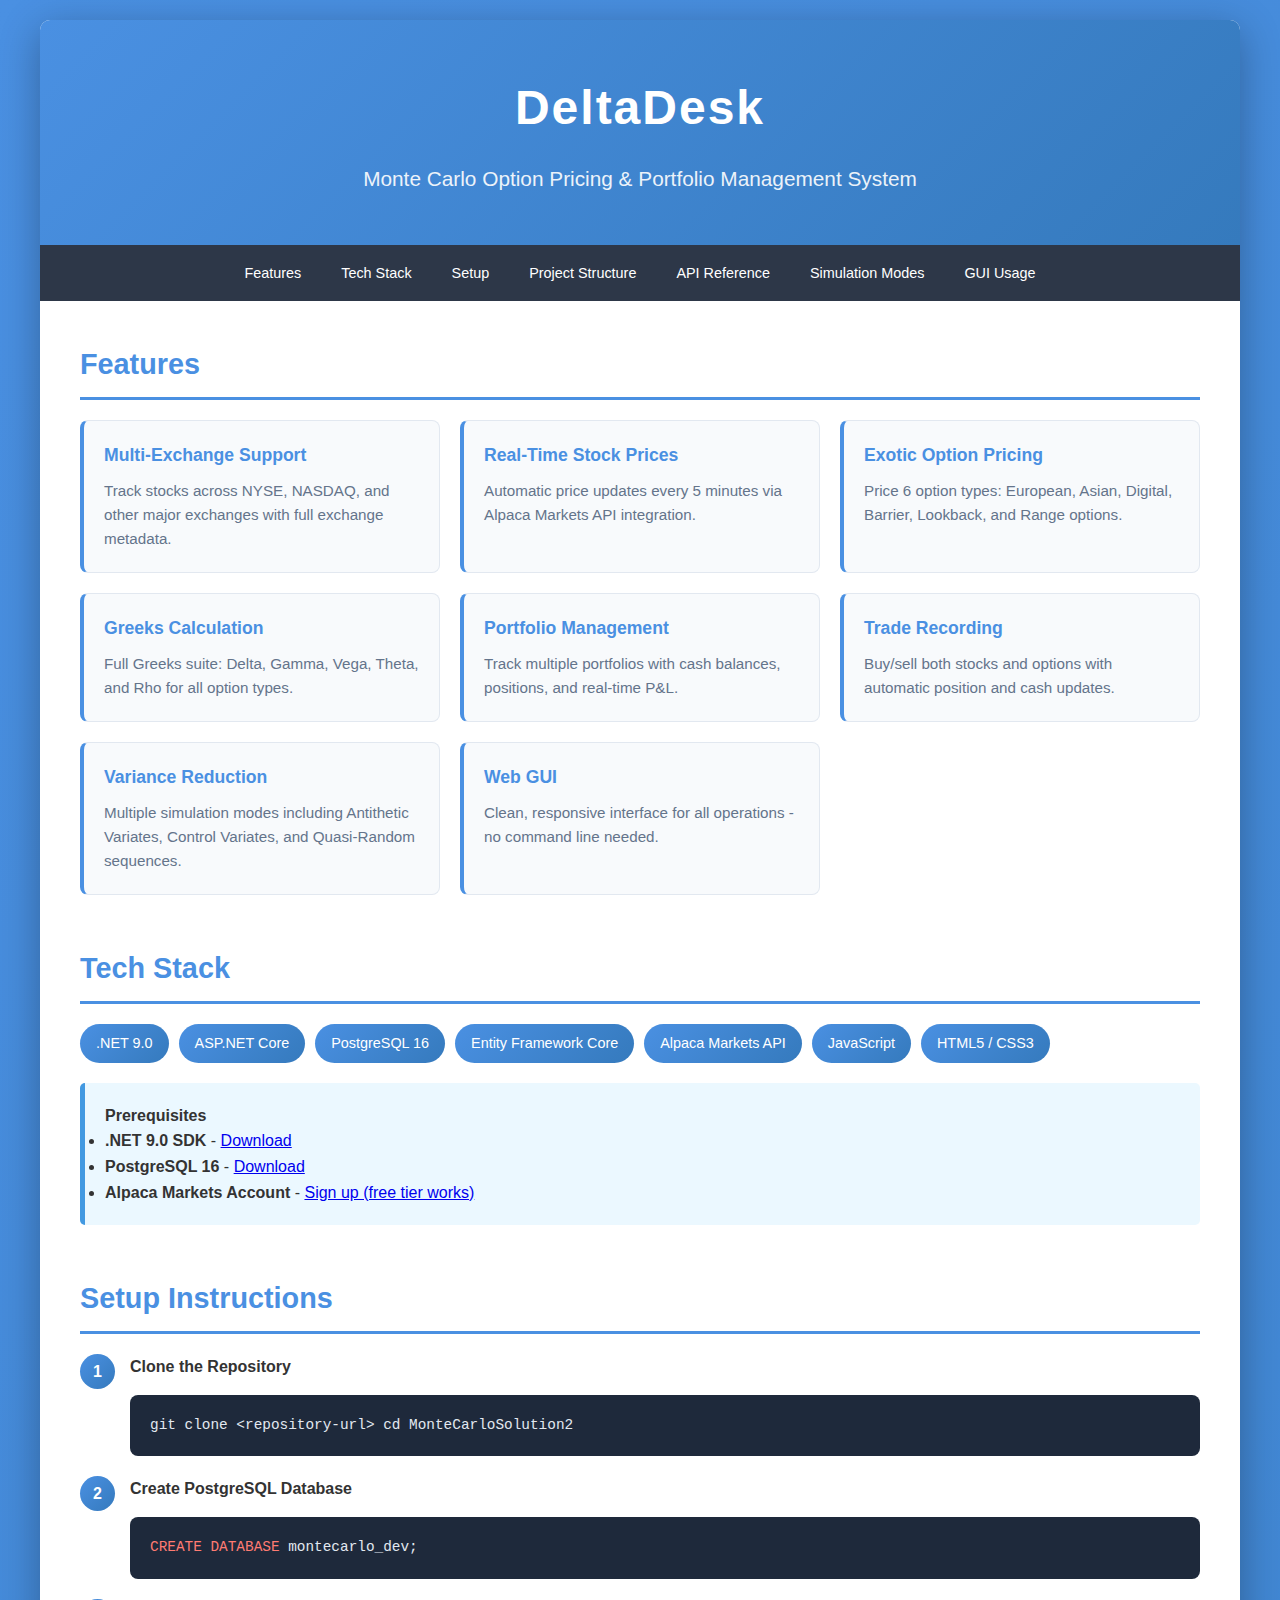
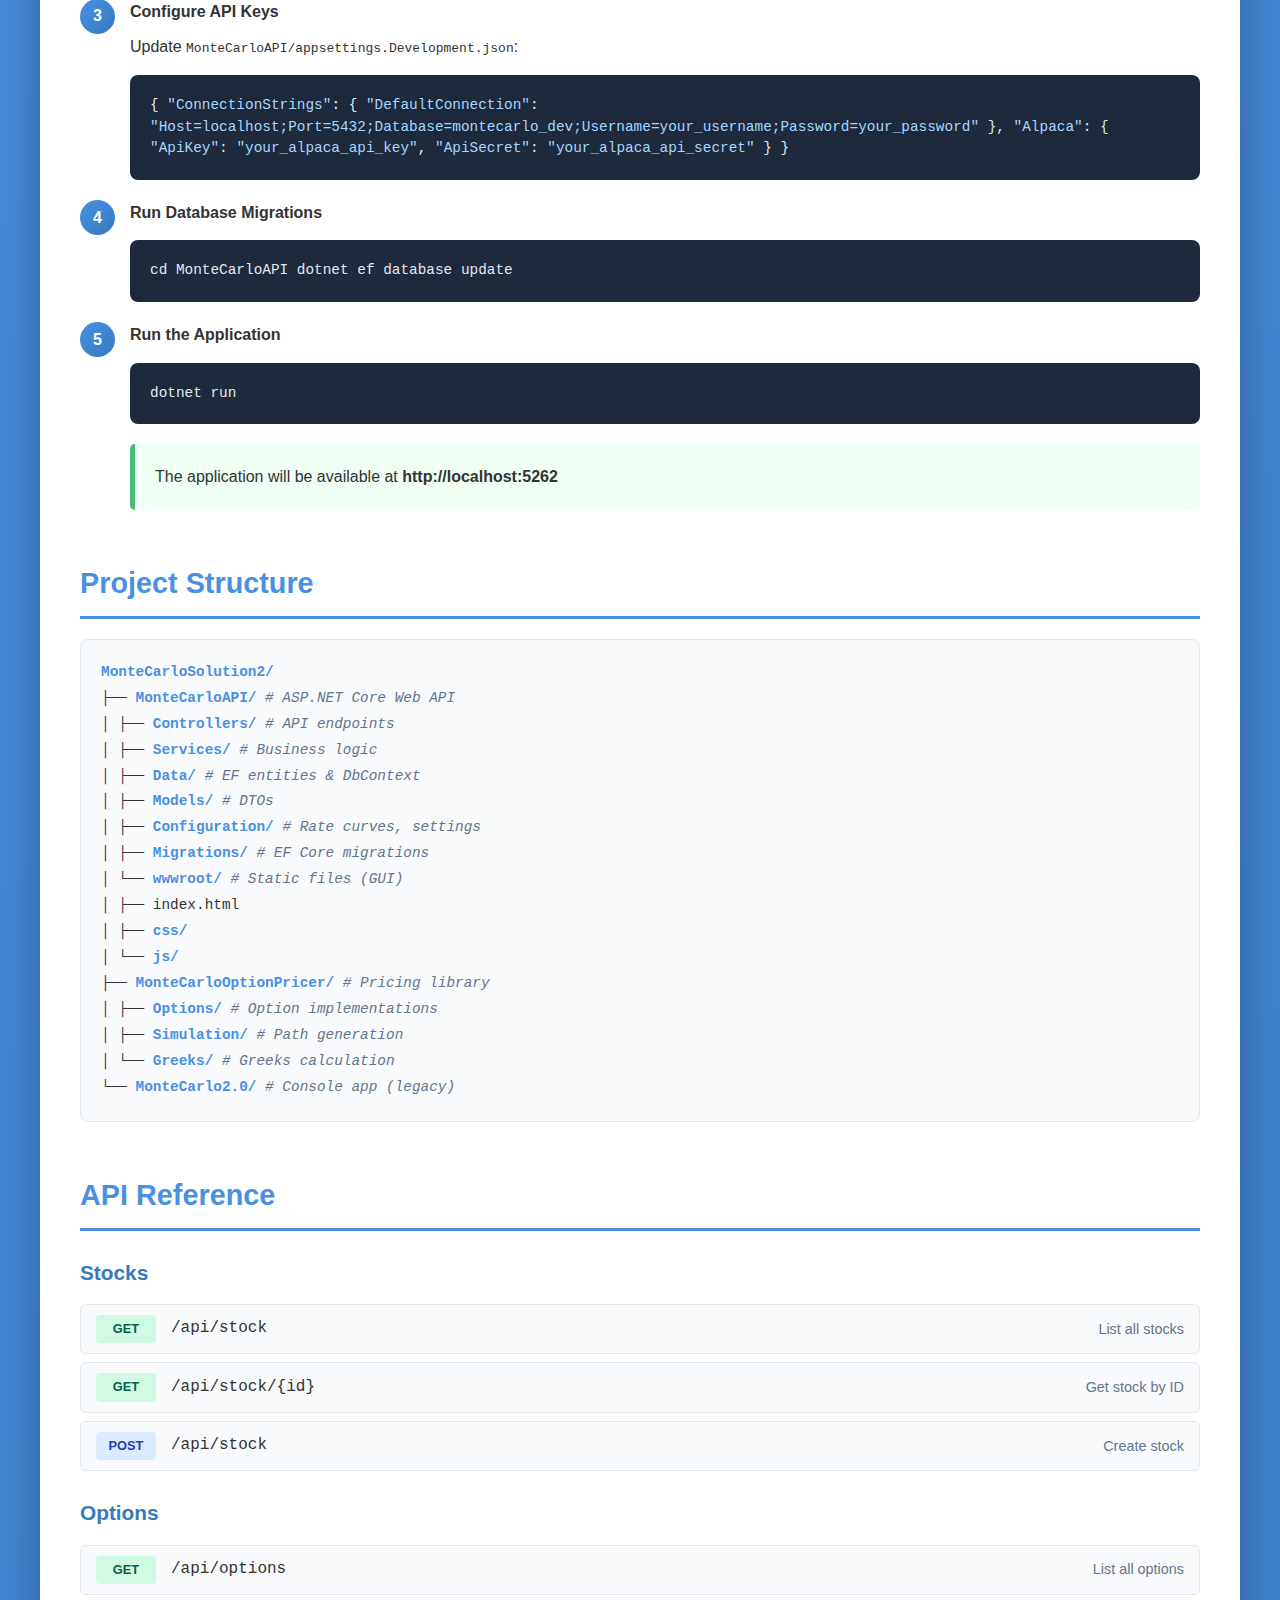
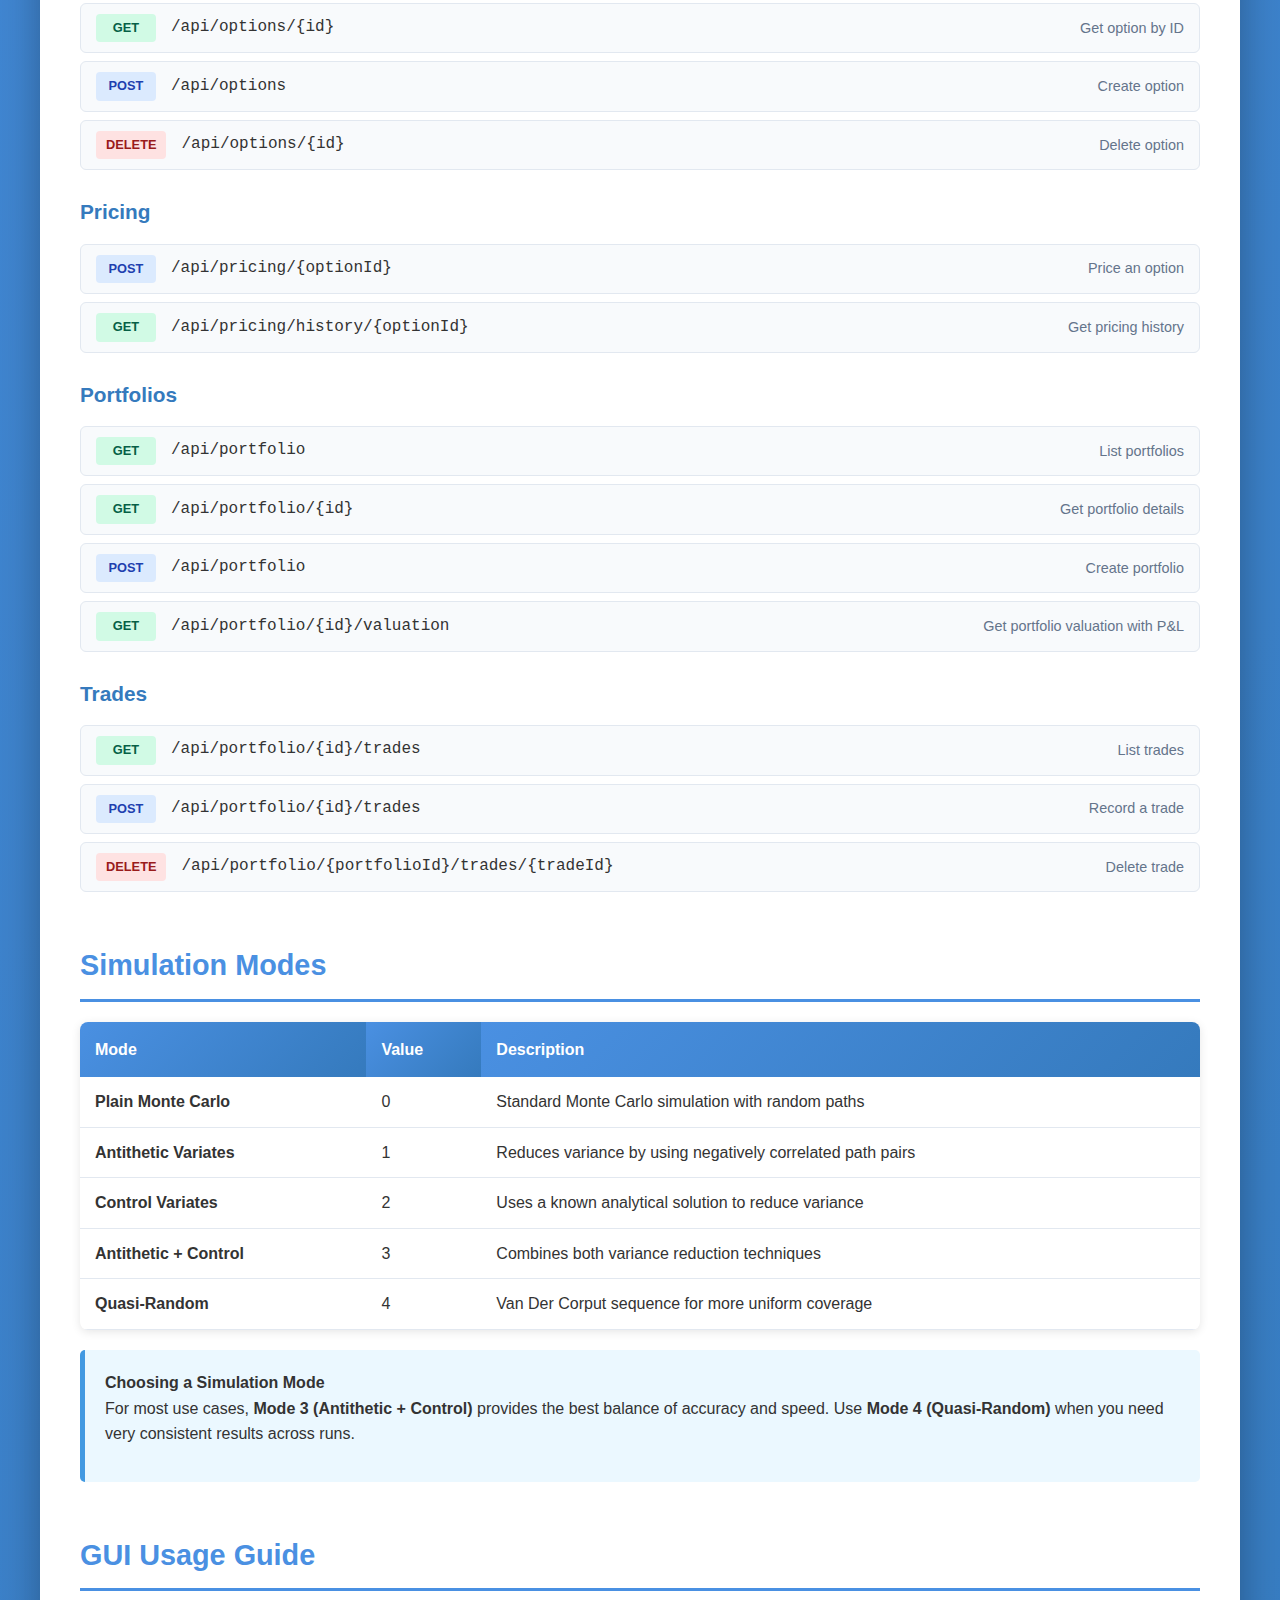
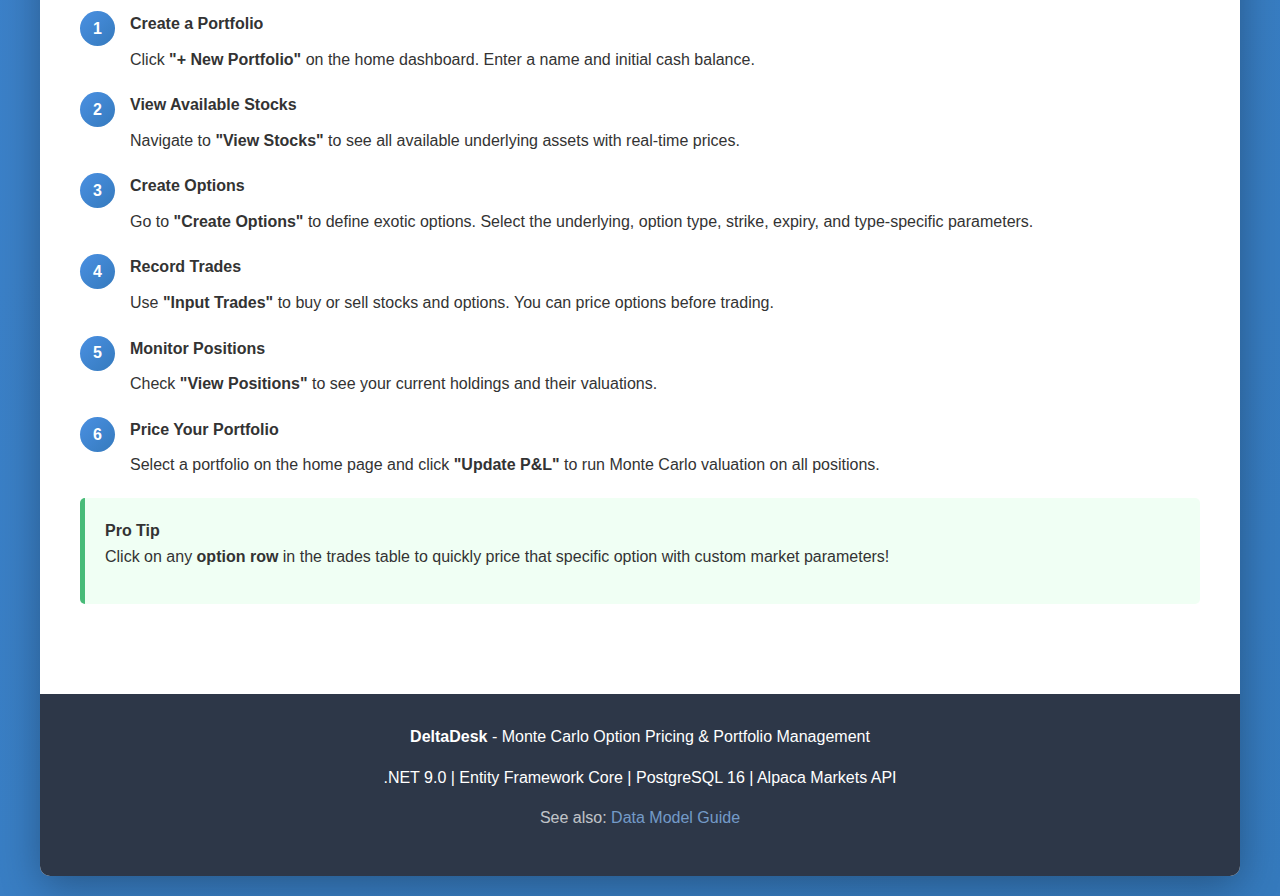
<file: MonteCarloSolution2/README.html>
<!DOCTYPE html>
<html lang="en">
<head>
    <meta charset="UTF-8">
    <meta name="viewport" content="width=device-width, initial-scale=1.0">
    <title>DeltaDesk - Documentation</title>
    <style>
        * {
            margin: 0;
            padding: 0;
            box-sizing: border-box;
        }

        body {
            font-family: 'Segoe UI', Tahoma, Geneva, Verdana, sans-serif;
            line-height: 1.6;
            color: #333;
            background: linear-gradient(135deg, #4a90e2 0%, #357abd 100%);
            padding: 20px;
        }

        .container {
            max-width: 1200px;
            margin: 0 auto;
            background: white;
            border-radius: 10px;
            box-shadow: 0 10px 40px rgba(0,0,0,0.3);
            overflow: hidden;
        }

        header {
            background: linear-gradient(135deg, #4a90e2 0%, #357abd 100%);
            color: white;
            padding: 50px 40px;
            text-align: center;
        }

        header h1 {
            font-size: 3em;
            margin-bottom: 15px;
            letter-spacing: 2px;
        }

        header p {
            font-size: 1.3em;
            opacity: 0.9;
            max-width: 700px;
            margin: 0 auto;
        }

        nav {
            background: #2d3748;
            color: white;
            padding: 15px 40px;
            position: sticky;
            top: 0;
            z-index: 100;
        }

        nav ul {
            list-style: none;
            display: flex;
            flex-wrap: wrap;
            gap: 10px;
            justify-content: center;
        }

        nav a {
            color: white;
            text-decoration: none;
            padding: 8px 15px;
            border-radius: 5px;
            transition: background 0.3s;
            font-size: 0.9em;
        }

        nav a:hover {
            background: #4a5568;
        }

        main {
            padding: 40px;
        }

        section {
            margin-bottom: 50px;
        }

        h2 {
            color: #4a90e2;
            font-size: 1.8em;
            margin-bottom: 20px;
            padding-bottom: 10px;
            border-bottom: 3px solid #4a90e2;
        }

        h3 {
            color: #357abd;
            font-size: 1.3em;
            margin-top: 25px;
            margin-bottom: 15px;
        }

        p {
            margin-bottom: 15px;
        }

        .feature-grid {
            display: grid;
            grid-template-columns: repeat(auto-fit, minmax(300px, 1fr));
            gap: 20px;
            margin: 20px 0;
        }

        .feature-card {
            background: #f8fafc;
            border: 1px solid #e2e8f0;
            border-radius: 8px;
            padding: 20px;
            border-left: 4px solid #4a90e2;
        }

        .feature-card h4 {
            color: #4a90e2;
            margin-bottom: 10px;
            font-size: 1.1em;
        }

        .feature-card p {
            color: #64748b;
            font-size: 0.95em;
            margin: 0;
        }

        .tech-stack {
            display: flex;
            flex-wrap: wrap;
            gap: 10px;
            margin: 20px 0;
        }

        .tech-badge {
            background: linear-gradient(135deg, #4a90e2 0%, #357abd 100%);
            color: white;
            padding: 8px 16px;
            border-radius: 20px;
            font-size: 0.9em;
            font-weight: 500;
        }

        .code-block {
            background: #1e293b;
            color: #e2e8f0;
            padding: 20px;
            border-radius: 8px;
            overflow-x: auto;
            margin: 15px 0;
            font-family: 'Consolas', 'Monaco', monospace;
            font-size: 0.9em;
            line-height: 1.5;
        }

        .code-block .comment {
            color: #64748b;
        }

        .code-block .string {
            color: #a5d6ff;
        }

        .code-block .keyword {
            color: #ff7b72;
        }

        table {
            width: 100%;
            border-collapse: collapse;
            margin: 20px 0;
            background: white;
            box-shadow: 0 2px 10px rgba(0,0,0,0.1);
            border-radius: 8px;
            overflow: hidden;
        }

        th {
            background: linear-gradient(135deg, #4a90e2 0%, #357abd 100%);
            color: white;
            padding: 15px;
            text-align: left;
            font-weight: 600;
        }

        td {
            padding: 12px 15px;
            border-bottom: 1px solid #e2e8f0;
        }

        tr:hover {
            background: #f7fafc;
        }

        .info-box {
            background: #ebf8ff;
            border-left: 5px solid #4299e1;
            padding: 20px;
            margin: 20px 0;
            border-radius: 5px;
        }

        .warning-box {
            background: #fffaf0;
            border-left: 5px solid #ed8936;
            padding: 20px;
            margin: 20px 0;
            border-radius: 5px;
        }

        .success-box {
            background: #f0fff4;
            border-left: 5px solid #48bb78;
            padding: 20px;
            margin: 20px 0;
            border-radius: 5px;
        }

        .step-list {
            counter-reset: step-counter;
            list-style: none;
            margin: 20px 0;
        }

        .step-list li {
            counter-increment: step-counter;
            margin-bottom: 20px;
            padding-left: 50px;
            position: relative;
        }

        .step-list li::before {
            content: counter(step-counter);
            position: absolute;
            left: 0;
            top: 0;
            width: 35px;
            height: 35px;
            background: linear-gradient(135deg, #4a90e2 0%, #357abd 100%);
            color: white;
            border-radius: 50%;
            display: flex;
            align-items: center;
            justify-content: center;
            font-weight: bold;
        }

        .step-list h4 {
            color: #333;
            margin-bottom: 10px;
        }

        .project-tree {
            background: #f8fafc;
            border: 1px solid #e2e8f0;
            border-radius: 8px;
            padding: 20px;
            font-family: 'Consolas', 'Monaco', monospace;
            font-size: 0.9em;
            line-height: 1.8;
        }

        .project-tree .folder {
            color: #4a90e2;
            font-weight: 600;
        }

        .project-tree .comment {
            color: #64748b;
            font-style: italic;
        }

        .endpoint-group {
            margin-bottom: 25px;
        }

        .endpoint {
            display: flex;
            align-items: center;
            padding: 10px 15px;
            background: #f8fafc;
            border-radius: 6px;
            margin-bottom: 8px;
            border: 1px solid #e2e8f0;
        }

        .method {
            padding: 4px 10px;
            border-radius: 4px;
            font-size: 0.8em;
            font-weight: 600;
            margin-right: 15px;
            min-width: 60px;
            text-align: center;
        }

        .method.get { background: #d1fae5; color: #065f46; }
        .method.post { background: #dbeafe; color: #1e40af; }
        .method.delete { background: #fee2e2; color: #991b1b; }

        .endpoint-path {
            font-family: 'Consolas', 'Monaco', monospace;
            color: #333;
        }

        .endpoint-desc {
            color: #64748b;
            margin-left: auto;
            font-size: 0.9em;
        }

        footer {
            background: #2d3748;
            color: white;
            padding: 30px;
            text-align: center;
        }

        footer a {
            color: #93c5fd;
            text-decoration: none;
        }

        footer a:hover {
            text-decoration: underline;
        }

        @media (max-width: 768px) {
            header h1 {
                font-size: 2em;
            }

            .feature-grid {
                grid-template-columns: 1fr;
            }

            .endpoint {
                flex-direction: column;
                align-items: flex-start;
                gap: 8px;
            }

            .endpoint-desc {
                margin-left: 0;
            }
        }
    </style>
</head>
<body>
    <div class="container">
        <header>
            <h1>DeltaDesk</h1>
            <p>Monte Carlo Option Pricing & Portfolio Management System</p>
        </header>

        <nav>
            <ul>
                <li><a href="#features">Features</a></li>
                <li><a href="#tech-stack">Tech Stack</a></li>
                <li><a href="#setup">Setup</a></li>
                <li><a href="#structure">Project Structure</a></li>
                <li><a href="#api">API Reference</a></li>
                <li><a href="#simulation">Simulation Modes</a></li>
                <li><a href="#usage">GUI Usage</a></li>
            </ul>
        </nav>

        <main>
            <!-- Features Section -->
            <section id="features">
                <h2>Features</h2>

                <div class="feature-grid">
                    <div class="feature-card">
                        <h4>Multi-Exchange Support</h4>
                        <p>Track stocks across NYSE, NASDAQ, and other major exchanges with full exchange metadata.</p>
                    </div>
                    <div class="feature-card">
                        <h4>Real-Time Stock Prices</h4>
                        <p>Automatic price updates every 5 minutes via Alpaca Markets API integration.</p>
                    </div>
                    <div class="feature-card">
                        <h4>Exotic Option Pricing</h4>
                        <p>Price 6 option types: European, Asian, Digital, Barrier, Lookback, and Range options.</p>
                    </div>
                    <div class="feature-card">
                        <h4>Greeks Calculation</h4>
                        <p>Full Greeks suite: Delta, Gamma, Vega, Theta, and Rho for all option types.</p>
                    </div>
                    <div class="feature-card">
                        <h4>Portfolio Management</h4>
                        <p>Track multiple portfolios with cash balances, positions, and real-time P&L.</p>
                    </div>
                    <div class="feature-card">
                        <h4>Trade Recording</h4>
                        <p>Buy/sell both stocks and options with automatic position and cash updates.</p>
                    </div>
                    <div class="feature-card">
                        <h4>Variance Reduction</h4>
                        <p>Multiple simulation modes including Antithetic Variates, Control Variates, and Quasi-Random sequences.</p>
                    </div>
                    <div class="feature-card">
                        <h4>Web GUI</h4>
                        <p>Clean, responsive interface for all operations - no command line needed.</p>
                    </div>
                </div>
            </section>

            <!-- Tech Stack Section -->
            <section id="tech-stack">
                <h2>Tech Stack</h2>

                <div class="tech-stack">
                    <span class="tech-badge">.NET 9.0</span>
                    <span class="tech-badge">ASP.NET Core</span>
                    <span class="tech-badge">PostgreSQL 16</span>
                    <span class="tech-badge">Entity Framework Core</span>
                    <span class="tech-badge">Alpaca Markets API</span>
                    <span class="tech-badge">JavaScript</span>
                    <span class="tech-badge">HTML5 / CSS3</span>
                </div>

                <div class="info-box">
                    <h4>Prerequisites</h4>
                    <ul>
                        <li><strong>.NET 9.0 SDK</strong> - <a href="https://dotnet.microsoft.com/download/dotnet/9.0" target="_blank">Download</a></li>
                        <li><strong>PostgreSQL 16</strong> - <a href="https://www.postgresql.org/download/" target="_blank">Download</a></li>
                        <li><strong>Alpaca Markets Account</strong> - <a href="https://alpaca.markets/" target="_blank">Sign up (free tier works)</a></li>
                    </ul>
                </div>
            </section>

            <!-- Setup Section -->
            <section id="setup">
                <h2>Setup Instructions</h2>

                <ol class="step-list">
                    <li>
                        <h4>Clone the Repository</h4>
                        <div class="code-block">
git clone &lt;repository-url&gt;
cd MonteCarloSolution2
                        </div>
                    </li>
                    <li>
                        <h4>Create PostgreSQL Database</h4>
                        <div class="code-block">
<span class="keyword">CREATE DATABASE</span> montecarlo_dev;
                        </div>
                    </li>
                    <li>
                        <h4>Configure API Keys</h4>
                        <p>Update <code>MonteCarloAPI/appsettings.Development.json</code>:</p>
                        <div class="code-block">
{
  <span class="string">"ConnectionStrings"</span>: {
    <span class="string">"DefaultConnection"</span>: <span class="string">"Host=localhost;Port=5432;Database=montecarlo_dev;Username=your_username;Password=your_password"</span>
  },
  <span class="string">"Alpaca"</span>: {
    <span class="string">"ApiKey"</span>: <span class="string">"your_alpaca_api_key"</span>,
    <span class="string">"ApiSecret"</span>: <span class="string">"your_alpaca_api_secret"</span>
  }
}
                        </div>
                    </li>
                    <li>
                        <h4>Run Database Migrations</h4>
                        <div class="code-block">
cd MonteCarloAPI
dotnet ef database update
                        </div>
                    </li>
                    <li>
                        <h4>Run the Application</h4>
                        <div class="code-block">
dotnet run
                        </div>
                        <div class="success-box">
                            The application will be available at <strong>http://localhost:5262</strong>
                        </div>
                    </li>
                </ol>
            </section>

            <!-- Project Structure Section -->
            <section id="structure">
                <h2>Project Structure</h2>

                <div class="project-tree">
                    <span class="folder">MonteCarloSolution2/</span><br>
                    ├── <span class="folder">MonteCarloAPI/</span> <span class="comment"># ASP.NET Core Web API</span><br>
                    │   ├── <span class="folder">Controllers/</span> <span class="comment"># API endpoints</span><br>
                    │   ├── <span class="folder">Services/</span> <span class="comment"># Business logic</span><br>
                    │   ├── <span class="folder">Data/</span> <span class="comment"># EF entities & DbContext</span><br>
                    │   ├── <span class="folder">Models/</span> <span class="comment"># DTOs</span><br>
                    │   ├── <span class="folder">Configuration/</span> <span class="comment"># Rate curves, settings</span><br>
                    │   ├── <span class="folder">Migrations/</span> <span class="comment"># EF Core migrations</span><br>
                    │   └── <span class="folder">wwwroot/</span> <span class="comment"># Static files (GUI)</span><br>
                    │       ├── index.html<br>
                    │       ├── <span class="folder">css/</span><br>
                    │       └── <span class="folder">js/</span><br>
                    ├── <span class="folder">MonteCarloOptionPricer/</span> <span class="comment"># Pricing library</span><br>
                    │   ├── <span class="folder">Options/</span> <span class="comment"># Option implementations</span><br>
                    │   ├── <span class="folder">Simulation/</span> <span class="comment"># Path generation</span><br>
                    │   └── <span class="folder">Greeks/</span> <span class="comment"># Greeks calculation</span><br>
                    └── <span class="folder">MonteCarlo2.0/</span> <span class="comment"># Console app (legacy)</span>
                </div>
            </section>

            <!-- API Reference Section -->
            <section id="api">
                <h2>API Reference</h2>

                <div class="endpoint-group">
                    <h3>Stocks</h3>
                    <div class="endpoint">
                        <span class="method get">GET</span>
                        <span class="endpoint-path">/api/stock</span>
                        <span class="endpoint-desc">List all stocks</span>
                    </div>
                    <div class="endpoint">
                        <span class="method get">GET</span>
                        <span class="endpoint-path">/api/stock/{id}</span>
                        <span class="endpoint-desc">Get stock by ID</span>
                    </div>
                    <div class="endpoint">
                        <span class="method post">POST</span>
                        <span class="endpoint-path">/api/stock</span>
                        <span class="endpoint-desc">Create stock</span>
                    </div>
                </div>

                <div class="endpoint-group">
                    <h3>Options</h3>
                    <div class="endpoint">
                        <span class="method get">GET</span>
                        <span class="endpoint-path">/api/options</span>
                        <span class="endpoint-desc">List all options</span>
                    </div>
                    <div class="endpoint">
                        <span class="method get">GET</span>
                        <span class="endpoint-path">/api/options/{id}</span>
                        <span class="endpoint-desc">Get option by ID</span>
                    </div>
                    <div class="endpoint">
                        <span class="method post">POST</span>
                        <span class="endpoint-path">/api/options</span>
                        <span class="endpoint-desc">Create option</span>
                    </div>
                    <div class="endpoint">
                        <span class="method delete">DELETE</span>
                        <span class="endpoint-path">/api/options/{id}</span>
                        <span class="endpoint-desc">Delete option</span>
                    </div>
                </div>

                <div class="endpoint-group">
                    <h3>Pricing</h3>
                    <div class="endpoint">
                        <span class="method post">POST</span>
                        <span class="endpoint-path">/api/pricing/{optionId}</span>
                        <span class="endpoint-desc">Price an option</span>
                    </div>
                    <div class="endpoint">
                        <span class="method get">GET</span>
                        <span class="endpoint-path">/api/pricing/history/{optionId}</span>
                        <span class="endpoint-desc">Get pricing history</span>
                    </div>
                </div>

                <div class="endpoint-group">
                    <h3>Portfolios</h3>
                    <div class="endpoint">
                        <span class="method get">GET</span>
                        <span class="endpoint-path">/api/portfolio</span>
                        <span class="endpoint-desc">List portfolios</span>
                    </div>
                    <div class="endpoint">
                        <span class="method get">GET</span>
                        <span class="endpoint-path">/api/portfolio/{id}</span>
                        <span class="endpoint-desc">Get portfolio details</span>
                    </div>
                    <div class="endpoint">
                        <span class="method post">POST</span>
                        <span class="endpoint-path">/api/portfolio</span>
                        <span class="endpoint-desc">Create portfolio</span>
                    </div>
                    <div class="endpoint">
                        <span class="method get">GET</span>
                        <span class="endpoint-path">/api/portfolio/{id}/valuation</span>
                        <span class="endpoint-desc">Get portfolio valuation with P&L</span>
                    </div>
                </div>

                <div class="endpoint-group">
                    <h3>Trades</h3>
                    <div class="endpoint">
                        <span class="method get">GET</span>
                        <span class="endpoint-path">/api/portfolio/{id}/trades</span>
                        <span class="endpoint-desc">List trades</span>
                    </div>
                    <div class="endpoint">
                        <span class="method post">POST</span>
                        <span class="endpoint-path">/api/portfolio/{id}/trades</span>
                        <span class="endpoint-desc">Record a trade</span>
                    </div>
                    <div class="endpoint">
                        <span class="method delete">DELETE</span>
                        <span class="endpoint-path">/api/portfolio/{portfolioId}/trades/{tradeId}</span>
                        <span class="endpoint-desc">Delete trade</span>
                    </div>
                </div>
            </section>

            <!-- Simulation Modes Section -->
            <section id="simulation">
                <h2>Simulation Modes</h2>

                <table>
                    <tr>
                        <th>Mode</th>
                        <th>Value</th>
                        <th>Description</th>
                    </tr>
                    <tr>
                        <td><strong>Plain Monte Carlo</strong></td>
                        <td>0</td>
                        <td>Standard Monte Carlo simulation with random paths</td>
                    </tr>
                    <tr>
                        <td><strong>Antithetic Variates</strong></td>
                        <td>1</td>
                        <td>Reduces variance by using negatively correlated path pairs</td>
                    </tr>
                    <tr>
                        <td><strong>Control Variates</strong></td>
                        <td>2</td>
                        <td>Uses a known analytical solution to reduce variance</td>
                    </tr>
                    <tr>
                        <td><strong>Antithetic + Control</strong></td>
                        <td>3</td>
                        <td>Combines both variance reduction techniques</td>
                    </tr>
                    <tr>
                        <td><strong>Quasi-Random</strong></td>
                        <td>4</td>
                        <td>Van Der Corput sequence for more uniform coverage</td>
                    </tr>
                </table>

                <div class="info-box">
                    <h4>Choosing a Simulation Mode</h4>
                    <p>For most use cases, <strong>Mode 3 (Antithetic + Control)</strong> provides the best balance of accuracy and speed. Use <strong>Mode 4 (Quasi-Random)</strong> when you need very consistent results across runs.</p>
                </div>
            </section>

            <!-- GUI Usage Section -->
            <section id="usage">
                <h2>GUI Usage Guide</h2>

                <ol class="step-list">
                    <li>
                        <h4>Create a Portfolio</h4>
                        <p>Click <strong>"+ New Portfolio"</strong> on the home dashboard. Enter a name and initial cash balance.</p>
                    </li>
                    <li>
                        <h4>View Available Stocks</h4>
                        <p>Navigate to <strong>"View Stocks"</strong> to see all available underlying assets with real-time prices.</p>
                    </li>
                    <li>
                        <h4>Create Options</h4>
                        <p>Go to <strong>"Create Options"</strong> to define exotic options. Select the underlying, option type, strike, expiry, and type-specific parameters.</p>
                    </li>
                    <li>
                        <h4>Record Trades</h4>
                        <p>Use <strong>"Input Trades"</strong> to buy or sell stocks and options. You can price options before trading.</p>
                    </li>
                    <li>
                        <h4>Monitor Positions</h4>
                        <p>Check <strong>"View Positions"</strong> to see your current holdings and their valuations.</p>
                    </li>
                    <li>
                        <h4>Price Your Portfolio</h4>
                        <p>Select a portfolio on the home page and click <strong>"Update P&L"</strong> to run Monte Carlo valuation on all positions.</p>
                    </li>
                </ol>

                <div class="success-box">
                    <h4>Pro Tip</h4>
                    <p>Click on any <strong>option row</strong> in the trades table to quickly price that specific option with custom market parameters!</p>
                </div>
            </section>
        </main>

        <footer>
            <p><strong>DeltaDesk</strong> - Monte Carlo Option Pricing & Portfolio Management</p>
            <p style="margin-top: 10px;">.NET 9.0 | Entity Framework Core | PostgreSQL 16 | Alpaca Markets API</p>
            <p style="margin-top: 15px; opacity: 0.7;">
                See also: <a href="DATA_MODEL_GUIDE.html">Data Model Guide</a>
            </p>
        </footer>
    </div>
</body>
</html>
</file>
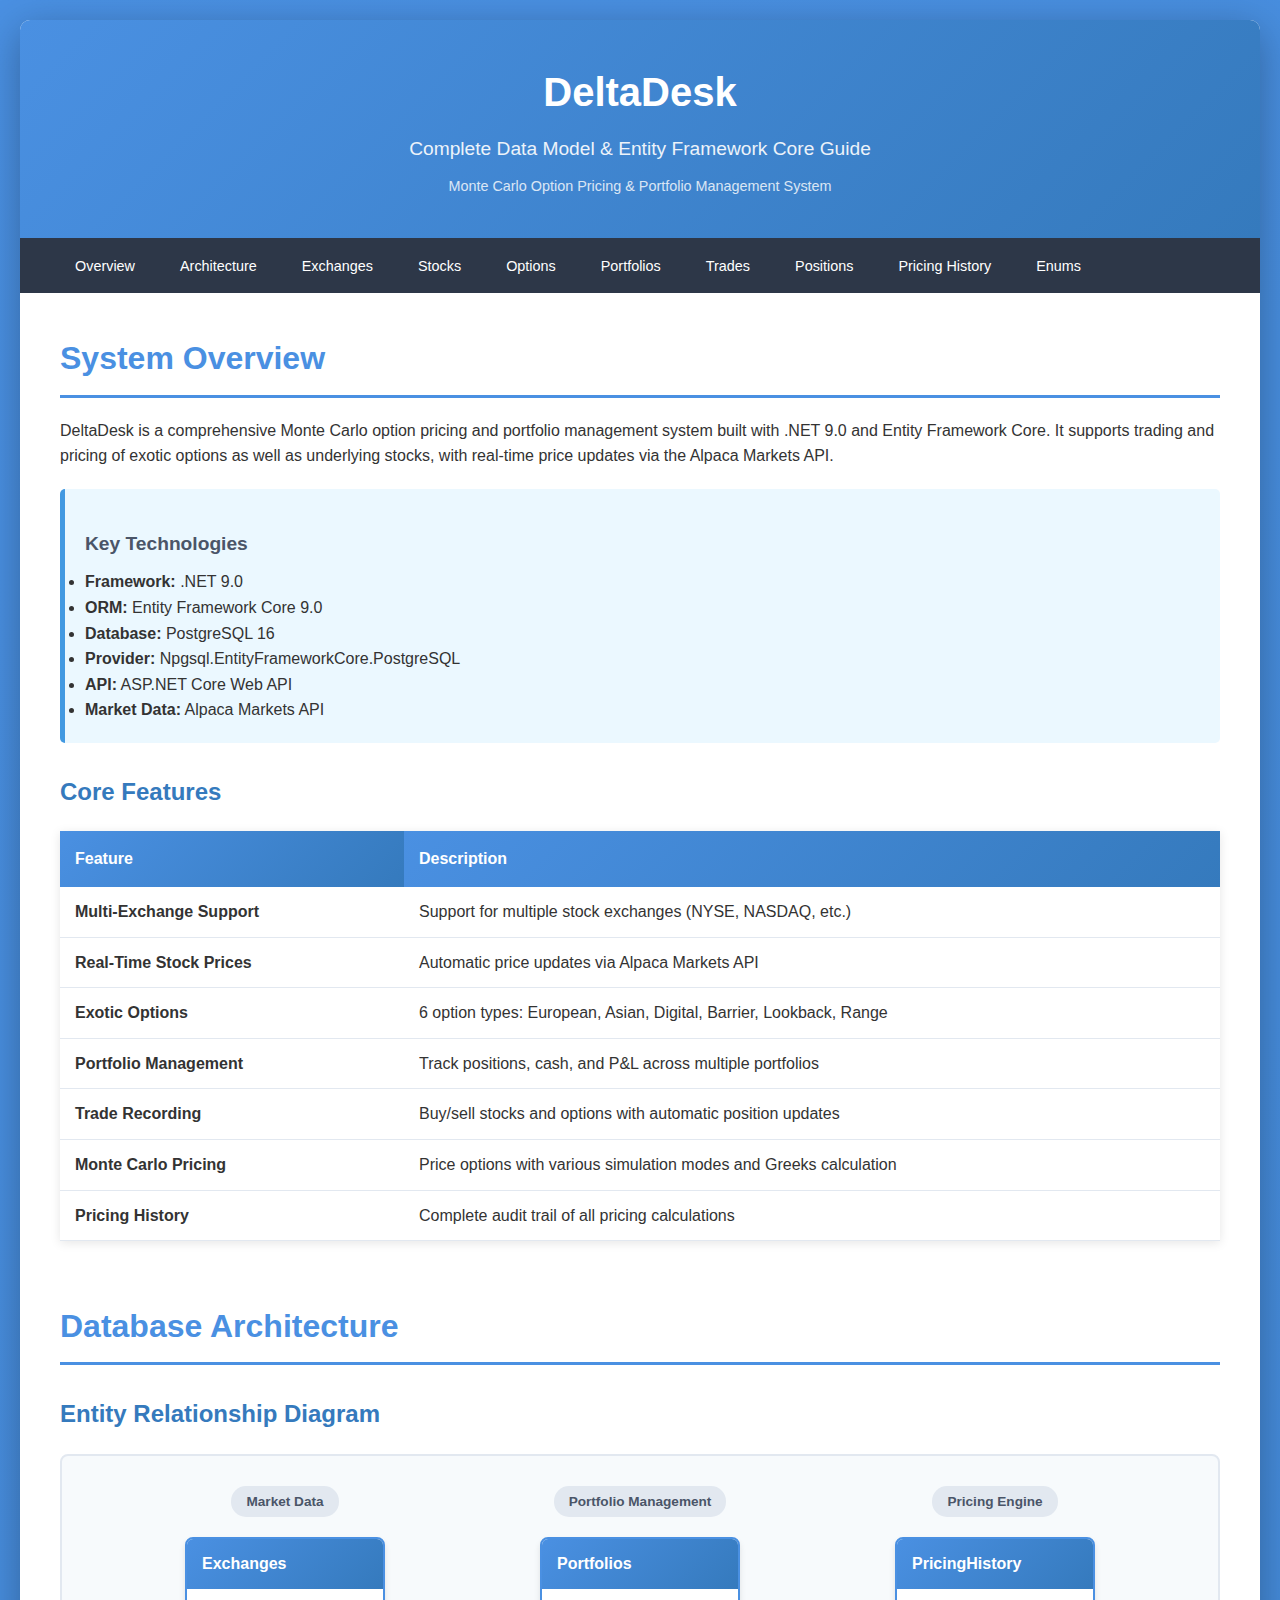
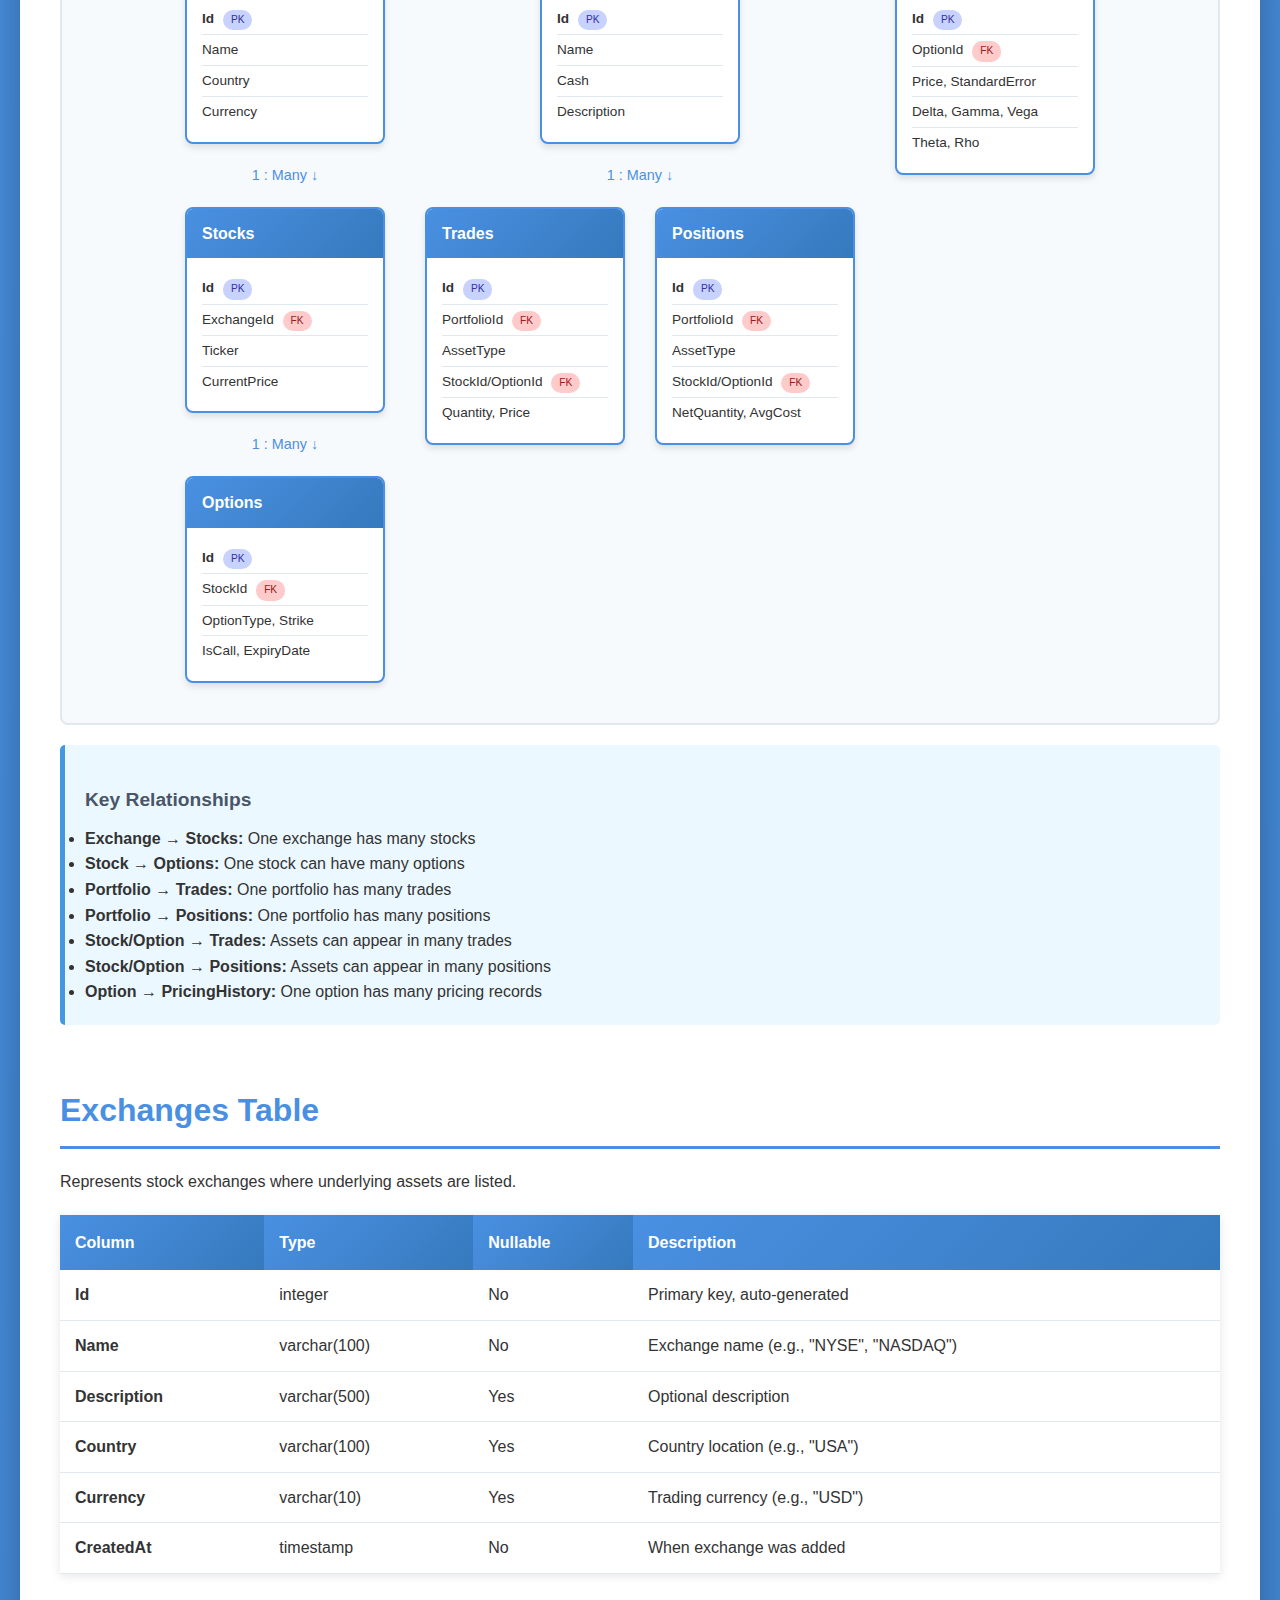
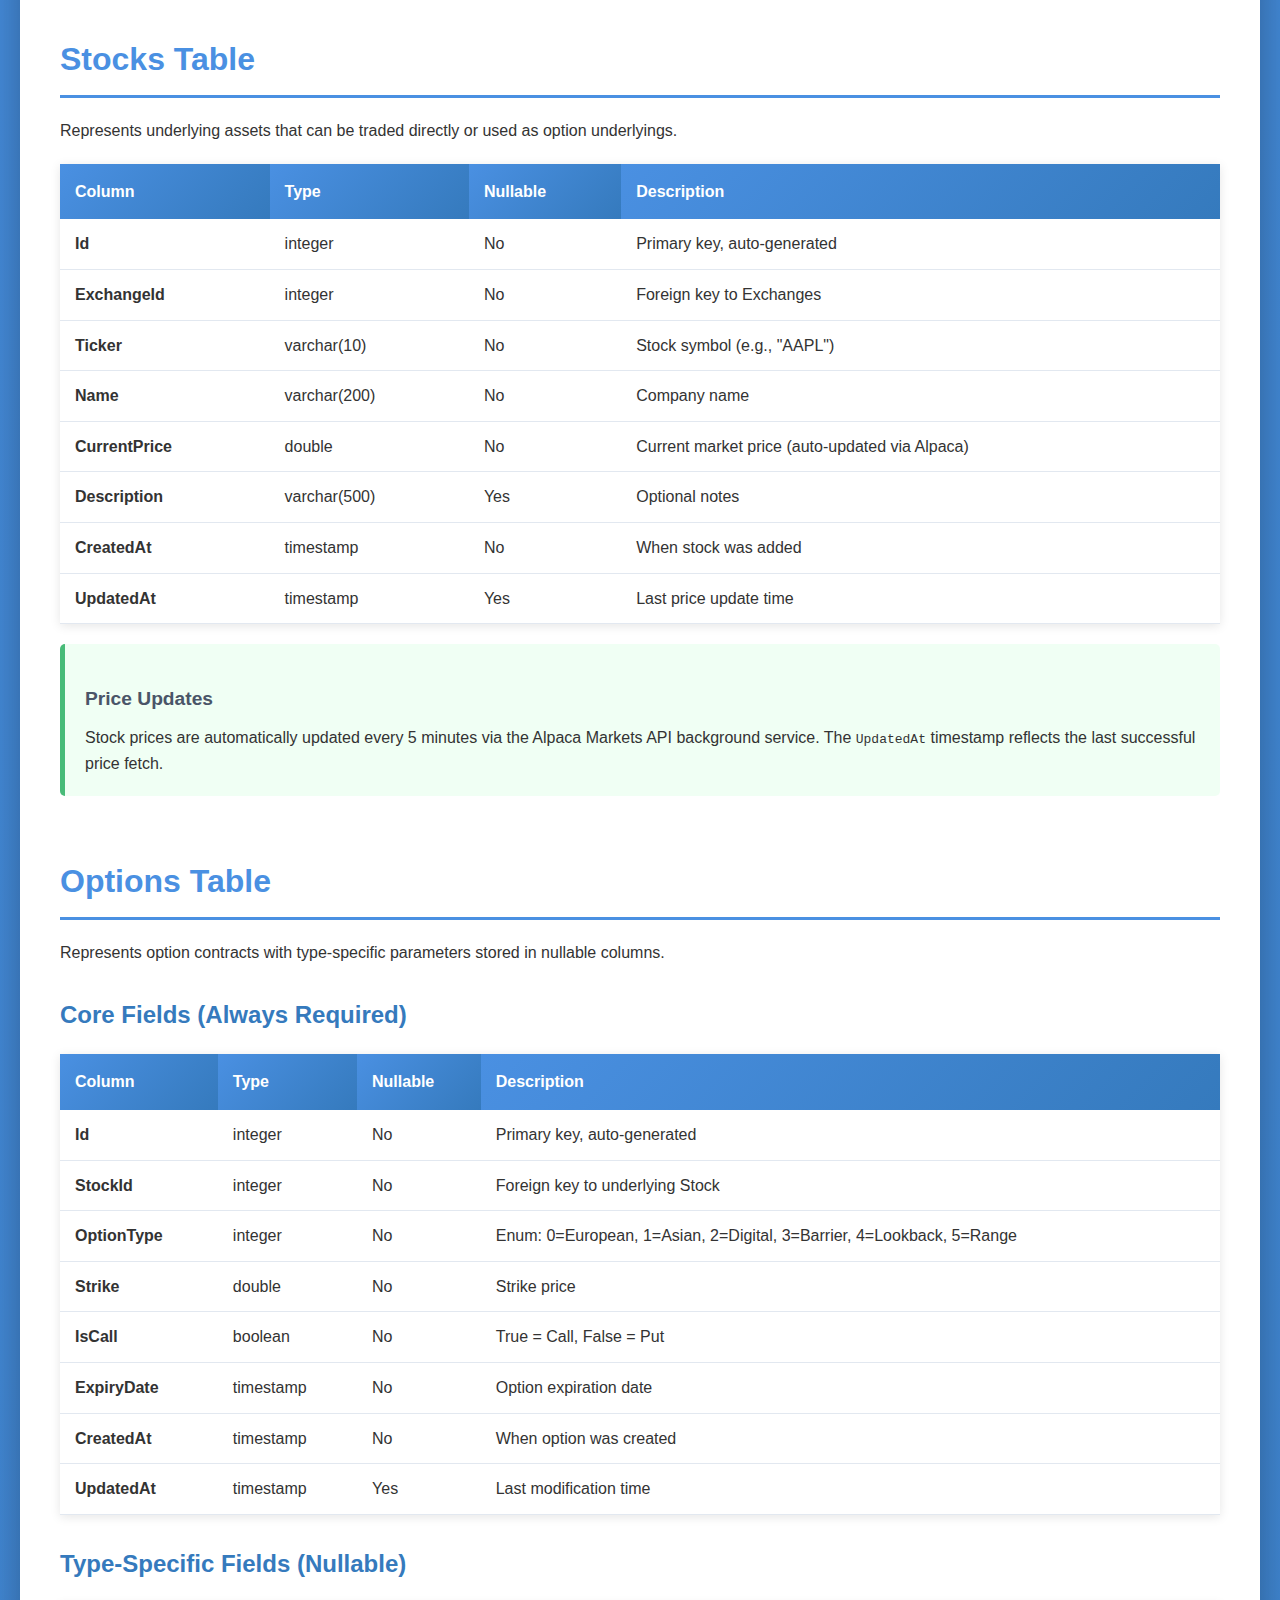
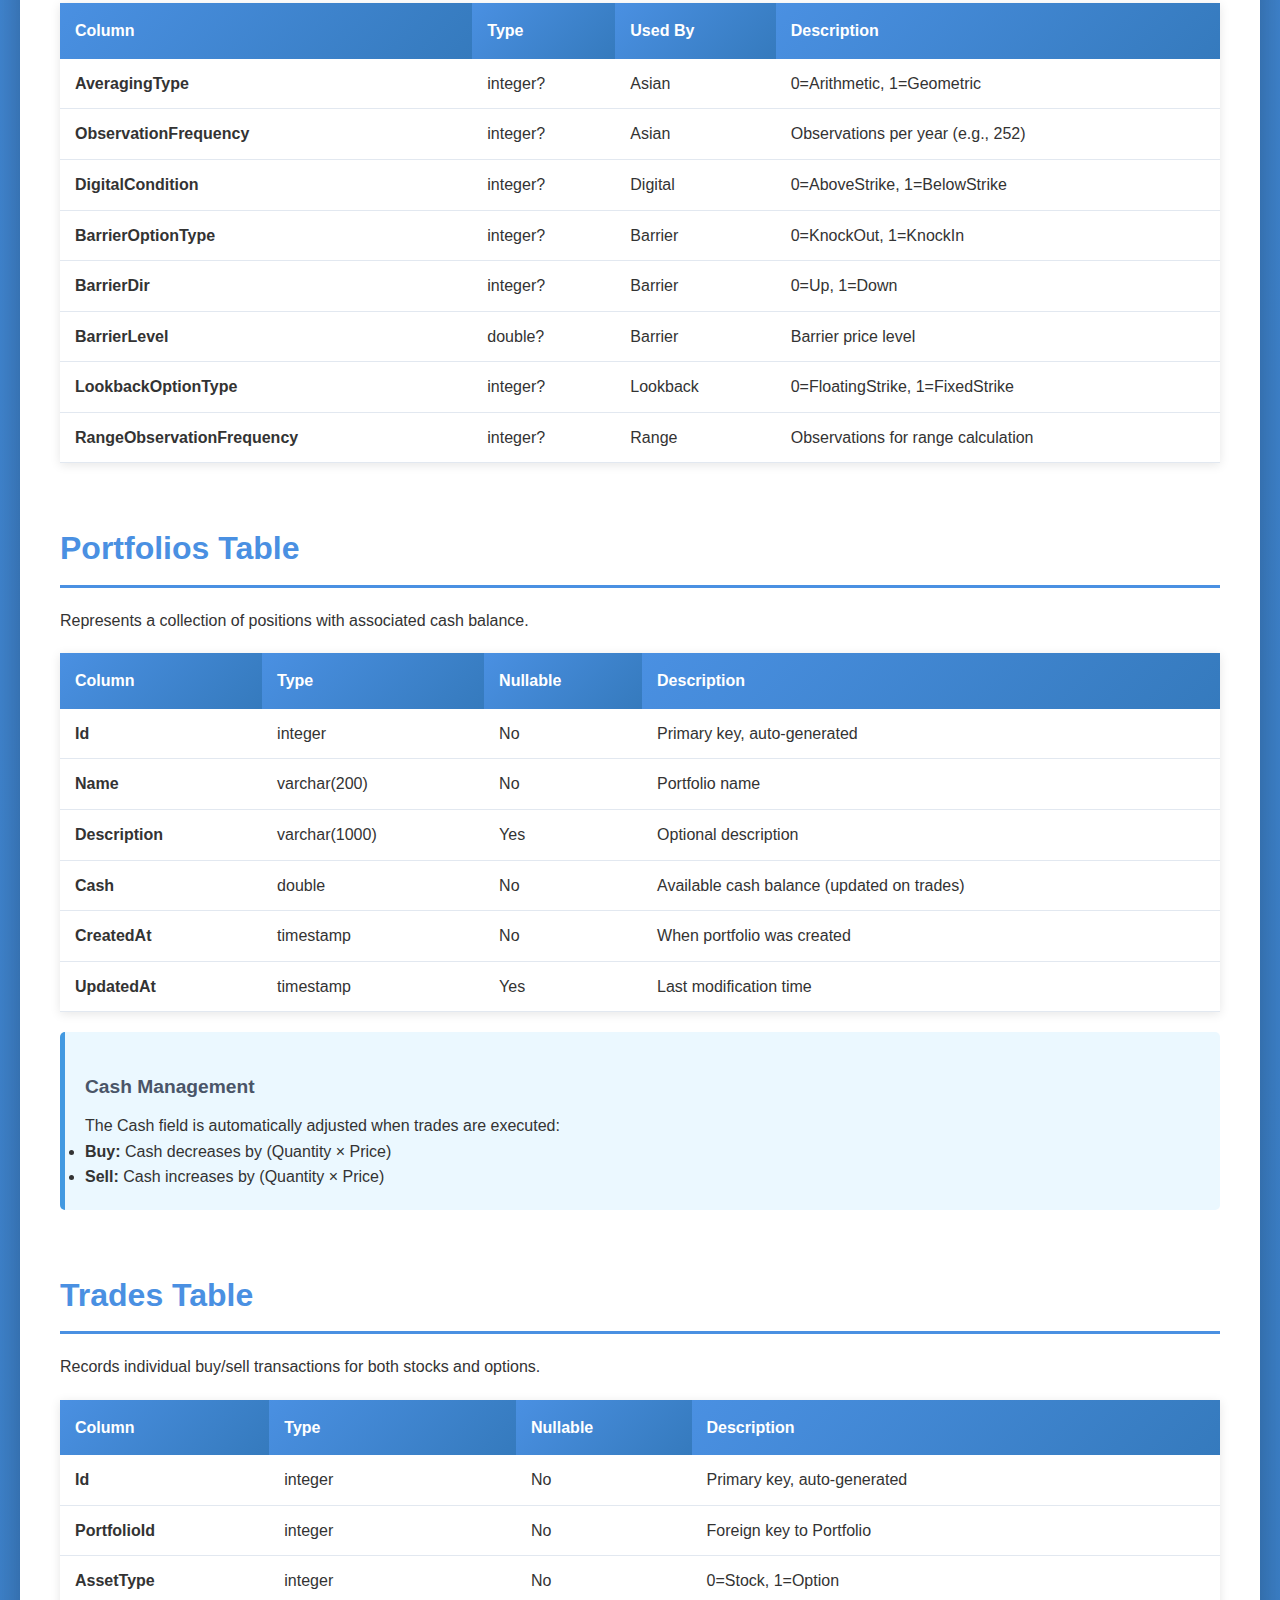
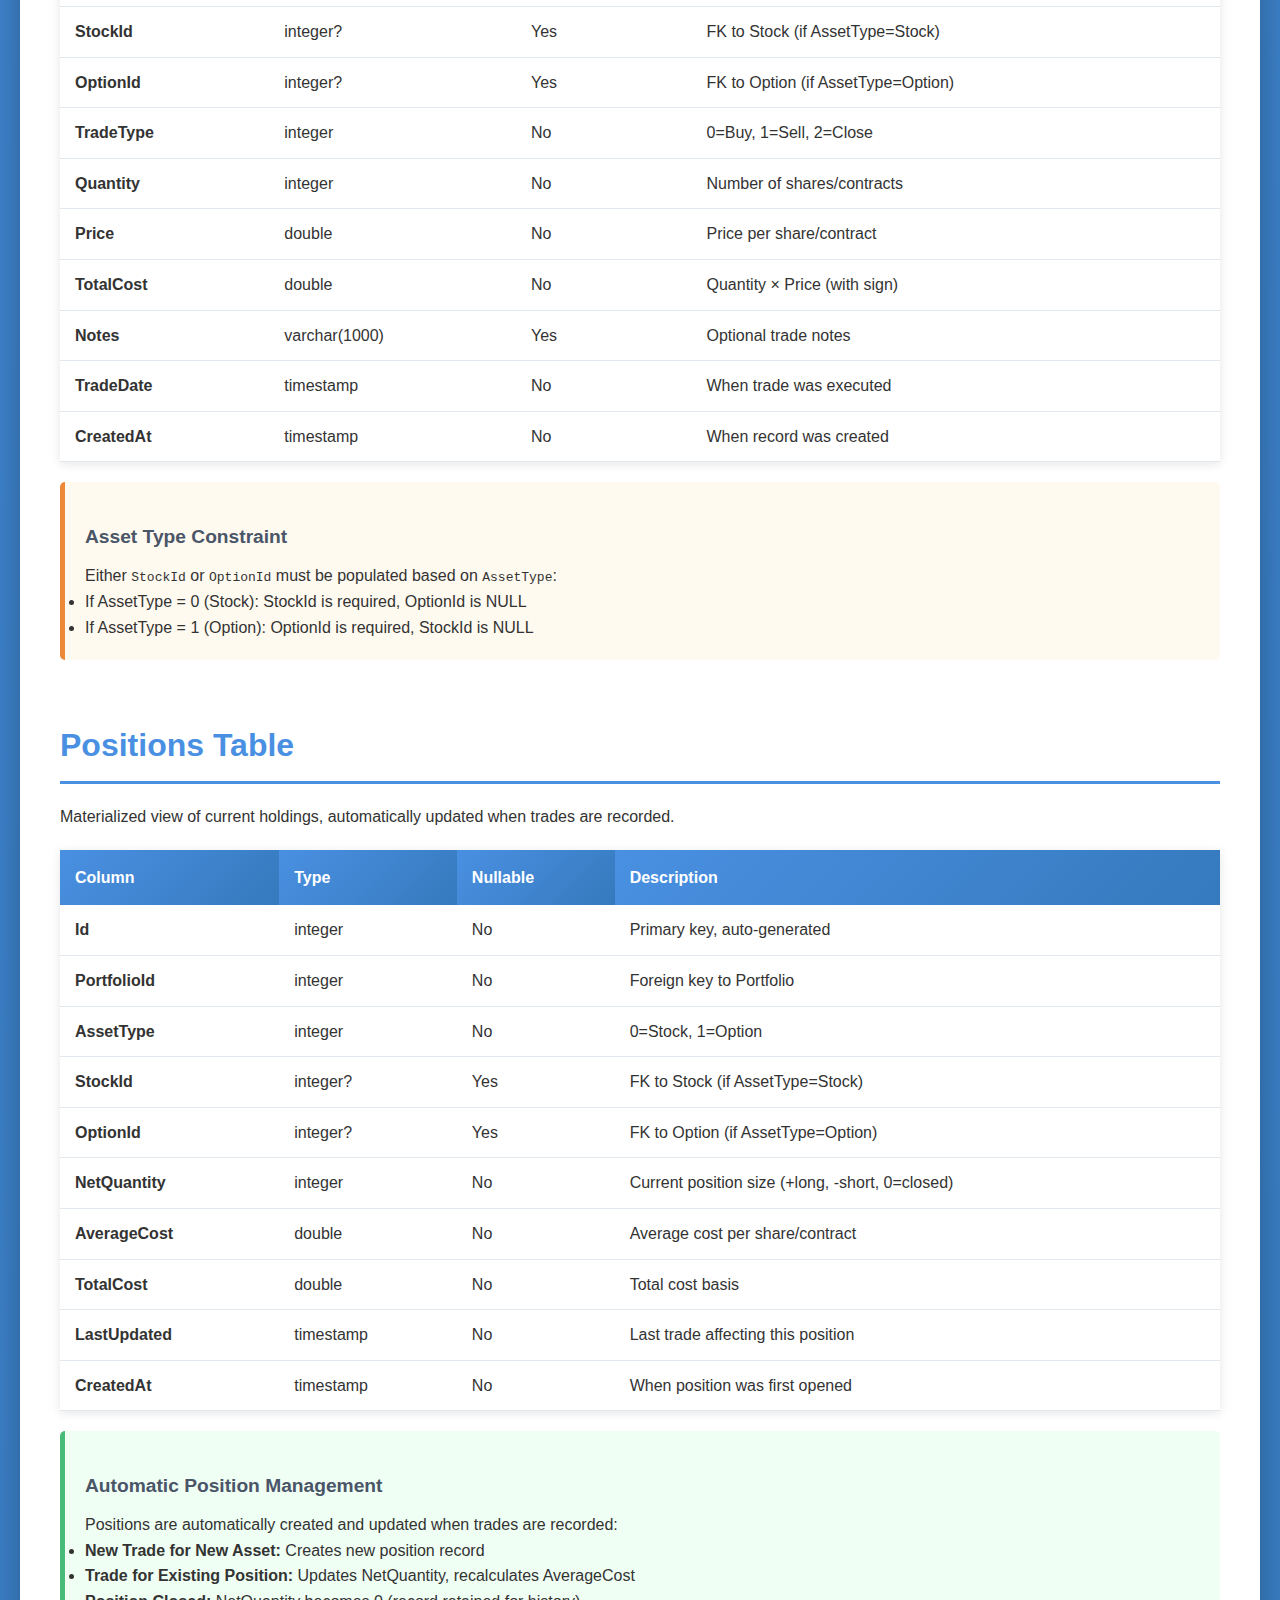
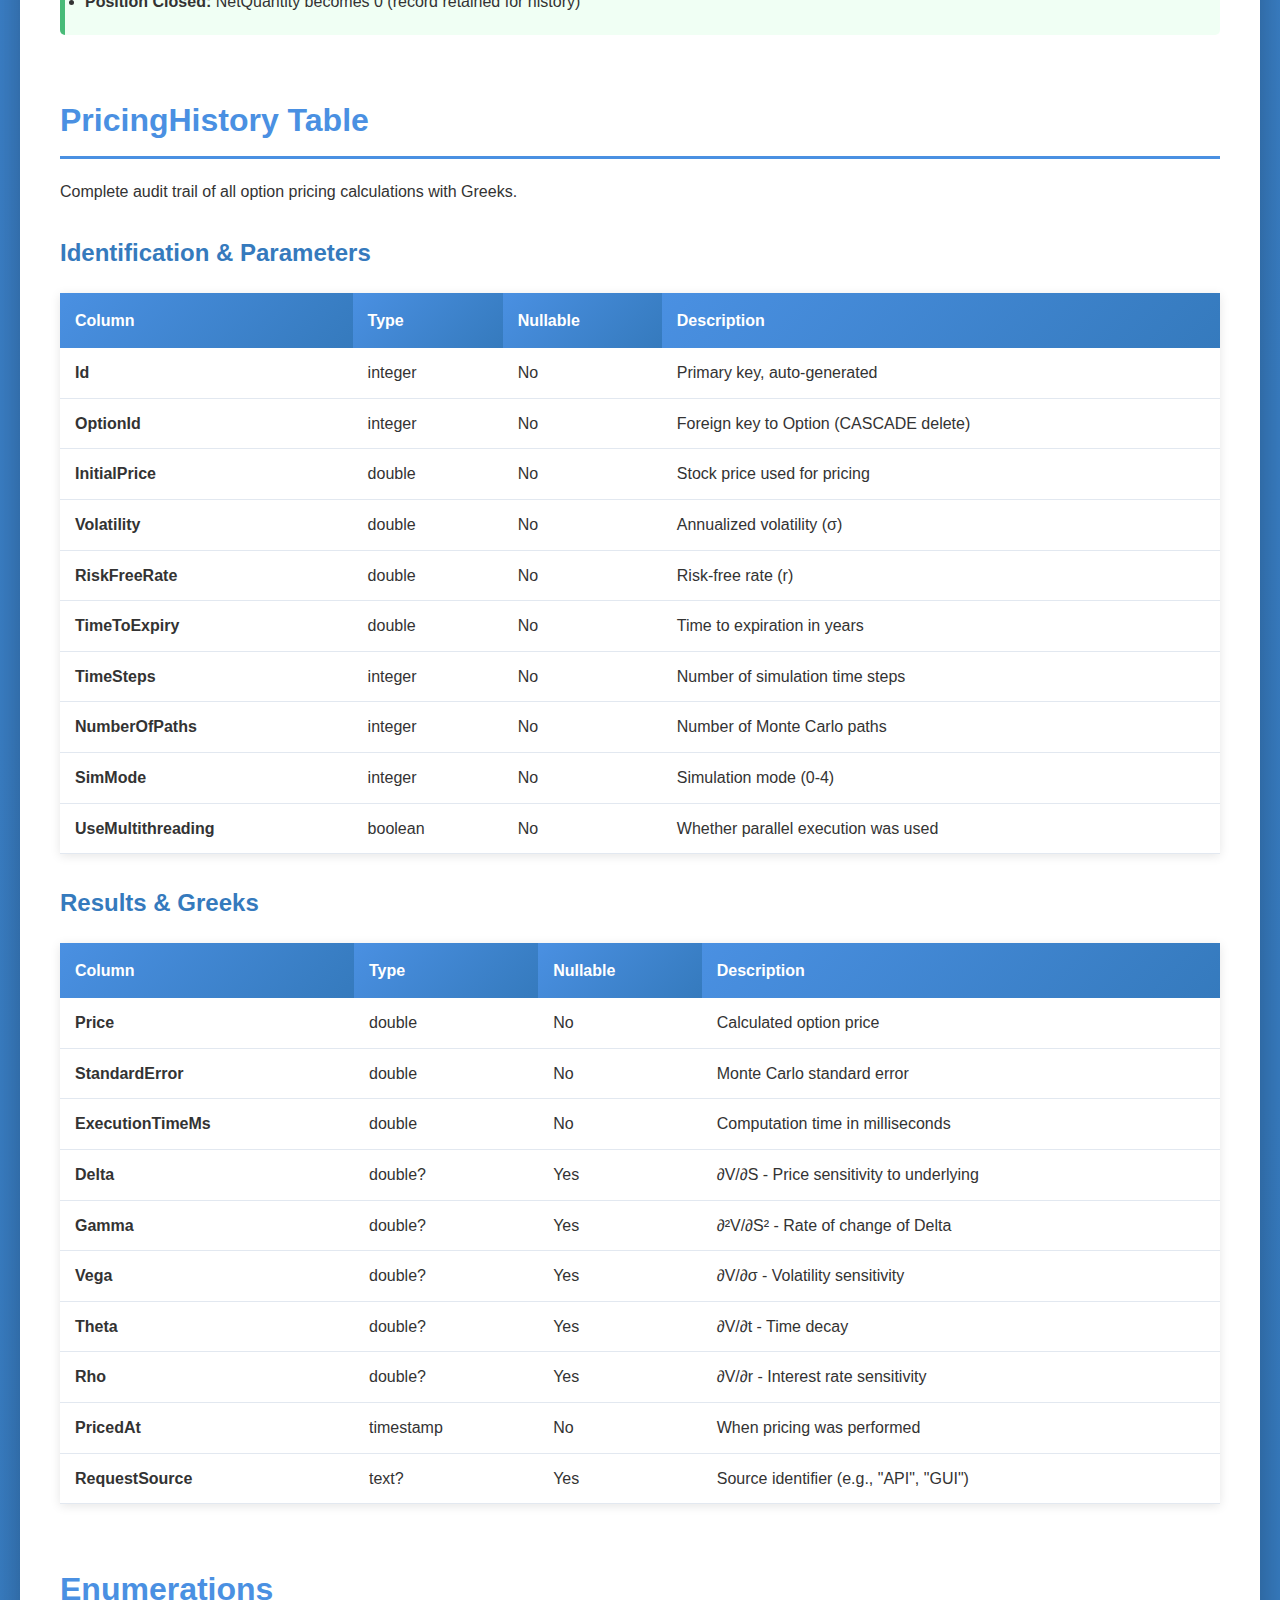
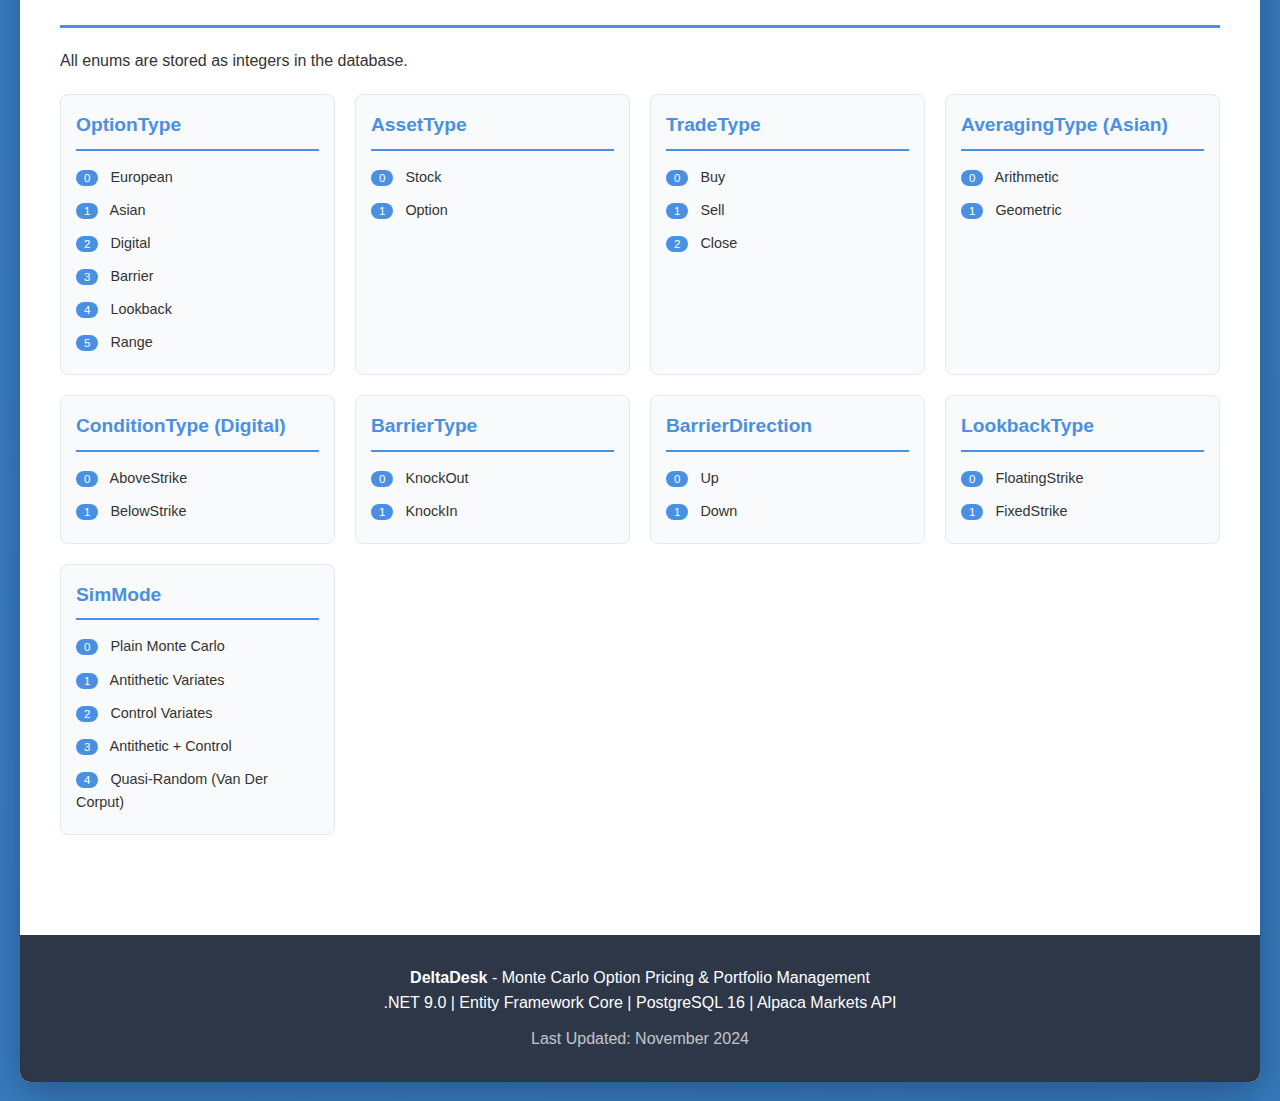
<file: MonteCarloSolution2/MonteCarloAPI/Data/DATA_MODEL_GUIDE.html>
<!DOCTYPE html>
<html lang="en">
<head>
    <meta charset="UTF-8">
    <meta name="viewport" content="width=device-width, initial-scale=1.0">
    <title>DeltaDesk - Complete Data Model Guide</title>
    <style>
        * {
            margin: 0;
            padding: 0;
            box-sizing: border-box;
        }

        body {
            font-family: 'Segoe UI', Tahoma, Geneva, Verdana, sans-serif;
            line-height: 1.6;
            color: #333;
            background: linear-gradient(135deg, #4a90e2 0%, #357abd 100%);
            padding: 20px;
        }

        .container {
            max-width: 1400px;
            margin: 0 auto;
            background: white;
            border-radius: 10px;
            box-shadow: 0 10px 40px rgba(0,0,0,0.3);
            overflow: hidden;
        }

        header {
            background: linear-gradient(135deg, #4a90e2 0%, #357abd 100%);
            color: white;
            padding: 40px;
            text-align: center;
        }

        header h1 {
            font-size: 2.5em;
            margin-bottom: 10px;
        }

        header p {
            font-size: 1.2em;
            opacity: 0.9;
        }

        nav {
            background: #2d3748;
            color: white;
            padding: 15px 40px;
            position: sticky;
            top: 0;
            z-index: 100;
        }

        nav ul {
            list-style: none;
            display: flex;
            flex-wrap: wrap;
            gap: 15px;
        }

        nav a {
            color: white;
            text-decoration: none;
            padding: 8px 15px;
            border-radius: 5px;
            transition: background 0.3s;
            font-size: 0.9em;
        }

        nav a:hover {
            background: #4a5568;
        }

        main {
            padding: 40px;
        }

        section {
            margin-bottom: 60px;
        }

        h2 {
            color: #4a90e2;
            font-size: 2em;
            margin-bottom: 20px;
            padding-bottom: 10px;
            border-bottom: 3px solid #4a90e2;
        }

        h3 {
            color: #357abd;
            font-size: 1.5em;
            margin-top: 30px;
            margin-bottom: 15px;
        }

        h4 {
            color: #4a5568;
            font-size: 1.2em;
            margin-top: 20px;
            margin-bottom: 10px;
        }

        table {
            width: 100%;
            border-collapse: collapse;
            margin: 20px 0;
            background: white;
            box-shadow: 0 2px 10px rgba(0,0,0,0.1);
        }

        th {
            background: linear-gradient(135deg, #4a90e2 0%, #357abd 100%);
            color: white;
            padding: 15px;
            text-align: left;
            font-weight: 600;
        }

        td {
            padding: 12px 15px;
            border-bottom: 1px solid #e2e8f0;
        }

        tr:hover {
            background: #f7fafc;
        }

        .info-box {
            background: #ebf8ff;
            border-left: 5px solid #4299e1;
            padding: 20px;
            margin: 20px 0;
            border-radius: 5px;
        }

        .warning-box {
            background: #fffaf0;
            border-left: 5px solid #ed8936;
            padding: 20px;
            margin: 20px 0;
            border-radius: 5px;
        }

        .success-box {
            background: #f0fff4;
            border-left: 5px solid #48bb78;
            padding: 20px;
            margin: 20px 0;
            border-radius: 5px;
        }

        .diagram {
            background: #f7fafc;
            border: 2px solid #e2e8f0;
            padding: 30px;
            margin: 20px 0;
            border-radius: 8px;
            overflow-x: auto;
        }

        .entity-box {
            display: inline-block;
            background: white;
            border: 2px solid #4a90e2;
            border-radius: 8px;
            padding: 15px;
            margin: 10px;
            min-width: 200px;
            text-align: left;
            box-shadow: 0 4px 6px rgba(0,0,0,0.1);
            vertical-align: top;
        }

        .entity-box h4 {
            background: linear-gradient(135deg, #4a90e2 0%, #357abd 100%);
            color: white;
            margin: -15px -15px 15px -15px;
            padding: 12px 15px;
            border-radius: 6px 6px 0 0;
            font-size: 1em;
        }

        .entity-box ul {
            list-style: none;
            font-size: 0.85em;
        }

        .entity-box li {
            padding: 4px 0;
            border-bottom: 1px solid #e2e8f0;
        }

        .entity-box li:last-child {
            border-bottom: none;
        }

        .tag {
            display: inline-block;
            padding: 2px 8px;
            border-radius: 10px;
            font-size: 0.75em;
            margin-left: 5px;
        }

        .nullable { background: #fed7aa; color: #9a3412; }
        .required { background: #bbf7d0; color: #166534; }
        .foreign-key { background: #fecaca; color: #991b1b; }
        .primary-key { background: #c7d2fe; color: #3730a3; }

        .relationship-line {
            display: block;
            text-align: center;
            color: #4a90e2;
            font-size: 0.9em;
            margin: 10px 0;
        }

        .erd-container {
            display: flex;
            flex-wrap: wrap;
            justify-content: center;
            gap: 20px;
        }

        .erd-group {
            text-align: center;
        }

        .erd-group-label {
            background: #e2e8f0;
            padding: 5px 15px;
            border-radius: 15px;
            font-size: 0.85em;
            font-weight: 600;
            color: #4a5568;
            margin-bottom: 10px;
            display: inline-block;
        }

        footer {
            background: #2d3748;
            color: white;
            padding: 30px;
            text-align: center;
        }

        .enum-grid {
            display: grid;
            grid-template-columns: repeat(auto-fit, minmax(250px, 1fr));
            gap: 20px;
            margin: 20px 0;
        }

        .enum-card {
            background: #f8fafc;
            border: 1px solid #e2e8f0;
            border-radius: 8px;
            padding: 15px;
        }

        .enum-card h4 {
            margin-top: 0;
            color: #4a90e2;
            border-bottom: 2px solid #4a90e2;
            padding-bottom: 8px;
        }

        .enum-card ul {
            list-style: none;
            margin-top: 10px;
        }

        .enum-card li {
            padding: 5px 0;
            font-size: 0.9em;
        }

        .enum-card .enum-value {
            background: #4a90e2;
            color: white;
            padding: 2px 8px;
            border-radius: 10px;
            font-size: 0.8em;
            margin-right: 8px;
        }

        @media (max-width: 768px) {
            .entity-box {
                display: block;
                margin: 20px 0;
            }
        }
    </style>
</head>
<body>
    <div class="container">
        <header>
            <h1>DeltaDesk</h1>
            <p>Complete Data Model & Entity Framework Core Guide</p>
            <p style="font-size: 0.9em; margin-top: 10px; opacity: 0.8;">Monte Carlo Option Pricing & Portfolio Management System</p>
        </header>

        <nav>
            <ul>
                <li><a href="#overview">Overview</a></li>
                <li><a href="#architecture">Architecture</a></li>
                <li><a href="#exchanges">Exchanges</a></li>
                <li><a href="#stocks">Stocks</a></li>
                <li><a href="#options">Options</a></li>
                <li><a href="#portfolios">Portfolios</a></li>
                <li><a href="#trades">Trades</a></li>
                <li><a href="#positions">Positions</a></li>
                <li><a href="#pricing-history">Pricing History</a></li>
                <li><a href="#enums">Enums</a></li>
            </ul>
        </nav>

        <main>
            <!-- OVERVIEW SECTION -->
            <section id="overview">
                <h2>System Overview</h2>

                <p>DeltaDesk is a comprehensive Monte Carlo option pricing and portfolio management system built with .NET 9.0 and Entity Framework Core. It supports trading and pricing of exotic options as well as underlying stocks, with real-time price updates via the Alpaca Markets API.</p>

                <div class="info-box">
                    <h4>Key Technologies</h4>
                    <ul>
                        <li><strong>Framework:</strong> .NET 9.0</li>
                        <li><strong>ORM:</strong> Entity Framework Core 9.0</li>
                        <li><strong>Database:</strong> PostgreSQL 16</li>
                        <li><strong>Provider:</strong> Npgsql.EntityFrameworkCore.PostgreSQL</li>
                        <li><strong>API:</strong> ASP.NET Core Web API</li>
                        <li><strong>Market Data:</strong> Alpaca Markets API</li>
                    </ul>
                </div>

                <h3>Core Features</h3>
                <table>
                    <tr>
                        <th>Feature</th>
                        <th>Description</th>
                    </tr>
                    <tr>
                        <td><strong>Multi-Exchange Support</strong></td>
                        <td>Support for multiple stock exchanges (NYSE, NASDAQ, etc.)</td>
                    </tr>
                    <tr>
                        <td><strong>Real-Time Stock Prices</strong></td>
                        <td>Automatic price updates via Alpaca Markets API</td>
                    </tr>
                    <tr>
                        <td><strong>Exotic Options</strong></td>
                        <td>6 option types: European, Asian, Digital, Barrier, Lookback, Range</td>
                    </tr>
                    <tr>
                        <td><strong>Portfolio Management</strong></td>
                        <td>Track positions, cash, and P&L across multiple portfolios</td>
                    </tr>
                    <tr>
                        <td><strong>Trade Recording</strong></td>
                        <td>Buy/sell stocks and options with automatic position updates</td>
                    </tr>
                    <tr>
                        <td><strong>Monte Carlo Pricing</strong></td>
                        <td>Price options with various simulation modes and Greeks calculation</td>
                    </tr>
                    <tr>
                        <td><strong>Pricing History</strong></td>
                        <td>Complete audit trail of all pricing calculations</td>
                    </tr>
                </table>
            </section>

            <!-- ARCHITECTURE SECTION -->
            <section id="architecture">
                <h2>Database Architecture</h2>

                <h3>Entity Relationship Diagram</h3>
                <div class="diagram">
                    <div class="erd-container">
                        <div class="erd-group">
                            <span class="erd-group-label">Market Data</span>
                            <div>
                                <div class="entity-box">
                                    <h4>Exchanges</h4>
                                    <ul>
                                        <li><strong>Id</strong> <span class="tag primary-key">PK</span></li>
                                        <li>Name</li>
                                        <li>Country</li>
                                        <li>Currency</li>
                                    </ul>
                                </div>
                                <div class="relationship-line">1 : Many ↓</div>
                                <div class="entity-box">
                                    <h4>Stocks</h4>
                                    <ul>
                                        <li><strong>Id</strong> <span class="tag primary-key">PK</span></li>
                                        <li>ExchangeId <span class="tag foreign-key">FK</span></li>
                                        <li>Ticker</li>
                                        <li>CurrentPrice</li>
                                    </ul>
                                </div>
                                <div class="relationship-line">1 : Many ↓</div>
                                <div class="entity-box">
                                    <h4>Options</h4>
                                    <ul>
                                        <li><strong>Id</strong> <span class="tag primary-key">PK</span></li>
                                        <li>StockId <span class="tag foreign-key">FK</span></li>
                                        <li>OptionType, Strike</li>
                                        <li>IsCall, ExpiryDate</li>
                                    </ul>
                                </div>
                            </div>
                        </div>

                        <div class="erd-group">
                            <span class="erd-group-label">Portfolio Management</span>
                            <div>
                                <div class="entity-box">
                                    <h4>Portfolios</h4>
                                    <ul>
                                        <li><strong>Id</strong> <span class="tag primary-key">PK</span></li>
                                        <li>Name</li>
                                        <li>Cash</li>
                                        <li>Description</li>
                                    </ul>
                                </div>
                                <div class="relationship-line">1 : Many ↓</div>
                                <div style="display: flex; gap: 10px;">
                                    <div class="entity-box">
                                        <h4>Trades</h4>
                                        <ul>
                                            <li><strong>Id</strong> <span class="tag primary-key">PK</span></li>
                                            <li>PortfolioId <span class="tag foreign-key">FK</span></li>
                                            <li>AssetType</li>
                                            <li>StockId/OptionId <span class="tag foreign-key">FK</span></li>
                                            <li>Quantity, Price</li>
                                        </ul>
                                    </div>
                                    <div class="entity-box">
                                        <h4>Positions</h4>
                                        <ul>
                                            <li><strong>Id</strong> <span class="tag primary-key">PK</span></li>
                                            <li>PortfolioId <span class="tag foreign-key">FK</span></li>
                                            <li>AssetType</li>
                                            <li>StockId/OptionId <span class="tag foreign-key">FK</span></li>
                                            <li>NetQuantity, AvgCost</li>
                                        </ul>
                                    </div>
                                </div>
                            </div>
                        </div>

                        <div class="erd-group">
                            <span class="erd-group-label">Pricing Engine</span>
                            <div>
                                <div class="entity-box">
                                    <h4>PricingHistory</h4>
                                    <ul>
                                        <li><strong>Id</strong> <span class="tag primary-key">PK</span></li>
                                        <li>OptionId <span class="tag foreign-key">FK</span></li>
                                        <li>Price, StandardError</li>
                                        <li>Delta, Gamma, Vega</li>
                                        <li>Theta, Rho</li>
                                    </ul>
                                </div>
                            </div>
                        </div>
                    </div>
                </div>

                <div class="info-box">
                    <h4>Key Relationships</h4>
                    <ul>
                        <li><strong>Exchange → Stocks:</strong> One exchange has many stocks</li>
                        <li><strong>Stock → Options:</strong> One stock can have many options</li>
                        <li><strong>Portfolio → Trades:</strong> One portfolio has many trades</li>
                        <li><strong>Portfolio → Positions:</strong> One portfolio has many positions</li>
                        <li><strong>Stock/Option → Trades:</strong> Assets can appear in many trades</li>
                        <li><strong>Stock/Option → Positions:</strong> Assets can appear in many positions</li>
                        <li><strong>Option → PricingHistory:</strong> One option has many pricing records</li>
                    </ul>
                </div>
            </section>

            <!-- EXCHANGES TABLE -->
            <section id="exchanges">
                <h2>Exchanges Table</h2>
                <p>Represents stock exchanges where underlying assets are listed.</p>

                <table>
                    <tr>
                        <th>Column</th>
                        <th>Type</th>
                        <th>Nullable</th>
                        <th>Description</th>
                    </tr>
                    <tr>
                        <td><strong>Id</strong></td>
                        <td>integer</td>
                        <td>No</td>
                        <td>Primary key, auto-generated</td>
                    </tr>
                    <tr>
                        <td><strong>Name</strong></td>
                        <td>varchar(100)</td>
                        <td>No</td>
                        <td>Exchange name (e.g., "NYSE", "NASDAQ")</td>
                    </tr>
                    <tr>
                        <td><strong>Description</strong></td>
                        <td>varchar(500)</td>
                        <td>Yes</td>
                        <td>Optional description</td>
                    </tr>
                    <tr>
                        <td><strong>Country</strong></td>
                        <td>varchar(100)</td>
                        <td>Yes</td>
                        <td>Country location (e.g., "USA")</td>
                    </tr>
                    <tr>
                        <td><strong>Currency</strong></td>
                        <td>varchar(10)</td>
                        <td>Yes</td>
                        <td>Trading currency (e.g., "USD")</td>
                    </tr>
                    <tr>
                        <td><strong>CreatedAt</strong></td>
                        <td>timestamp</td>
                        <td>No</td>
                        <td>When exchange was added</td>
                    </tr>
                </table>
            </section>

            <!-- STOCKS TABLE -->
            <section id="stocks">
                <h2>Stocks Table</h2>
                <p>Represents underlying assets that can be traded directly or used as option underlyings.</p>

                <table>
                    <tr>
                        <th>Column</th>
                        <th>Type</th>
                        <th>Nullable</th>
                        <th>Description</th>
                    </tr>
                    <tr>
                        <td><strong>Id</strong></td>
                        <td>integer</td>
                        <td>No</td>
                        <td>Primary key, auto-generated</td>
                    </tr>
                    <tr>
                        <td><strong>ExchangeId</strong></td>
                        <td>integer</td>
                        <td>No</td>
                        <td>Foreign key to Exchanges</td>
                    </tr>
                    <tr>
                        <td><strong>Ticker</strong></td>
                        <td>varchar(10)</td>
                        <td>No</td>
                        <td>Stock symbol (e.g., "AAPL")</td>
                    </tr>
                    <tr>
                        <td><strong>Name</strong></td>
                        <td>varchar(200)</td>
                        <td>No</td>
                        <td>Company name</td>
                    </tr>
                    <tr>
                        <td><strong>CurrentPrice</strong></td>
                        <td>double</td>
                        <td>No</td>
                        <td>Current market price (auto-updated via Alpaca)</td>
                    </tr>
                    <tr>
                        <td><strong>Description</strong></td>
                        <td>varchar(500)</td>
                        <td>Yes</td>
                        <td>Optional notes</td>
                    </tr>
                    <tr>
                        <td><strong>CreatedAt</strong></td>
                        <td>timestamp</td>
                        <td>No</td>
                        <td>When stock was added</td>
                    </tr>
                    <tr>
                        <td><strong>UpdatedAt</strong></td>
                        <td>timestamp</td>
                        <td>Yes</td>
                        <td>Last price update time</td>
                    </tr>
                </table>

                <div class="success-box">
                    <h4>Price Updates</h4>
                    <p>Stock prices are automatically updated every 5 minutes via the Alpaca Markets API background service. The <code>UpdatedAt</code> timestamp reflects the last successful price fetch.</p>
                </div>
            </section>

            <!-- OPTIONS TABLE -->
            <section id="options">
                <h2>Options Table</h2>
                <p>Represents option contracts with type-specific parameters stored in nullable columns.</p>

                <h3>Core Fields (Always Required)</h3>
                <table>
                    <tr>
                        <th>Column</th>
                        <th>Type</th>
                        <th>Nullable</th>
                        <th>Description</th>
                    </tr>
                    <tr>
                        <td><strong>Id</strong></td>
                        <td>integer</td>
                        <td>No</td>
                        <td>Primary key, auto-generated</td>
                    </tr>
                    <tr>
                        <td><strong>StockId</strong></td>
                        <td>integer</td>
                        <td>No</td>
                        <td>Foreign key to underlying Stock</td>
                    </tr>
                    <tr>
                        <td><strong>OptionType</strong></td>
                        <td>integer</td>
                        <td>No</td>
                        <td>Enum: 0=European, 1=Asian, 2=Digital, 3=Barrier, 4=Lookback, 5=Range</td>
                    </tr>
                    <tr>
                        <td><strong>Strike</strong></td>
                        <td>double</td>
                        <td>No</td>
                        <td>Strike price</td>
                    </tr>
                    <tr>
                        <td><strong>IsCall</strong></td>
                        <td>boolean</td>
                        <td>No</td>
                        <td>True = Call, False = Put</td>
                    </tr>
                    <tr>
                        <td><strong>ExpiryDate</strong></td>
                        <td>timestamp</td>
                        <td>No</td>
                        <td>Option expiration date</td>
                    </tr>
                    <tr>
                        <td><strong>CreatedAt</strong></td>
                        <td>timestamp</td>
                        <td>No</td>
                        <td>When option was created</td>
                    </tr>
                    <tr>
                        <td><strong>UpdatedAt</strong></td>
                        <td>timestamp</td>
                        <td>Yes</td>
                        <td>Last modification time</td>
                    </tr>
                </table>

                <h3>Type-Specific Fields (Nullable)</h3>
                <table>
                    <tr>
                        <th>Column</th>
                        <th>Type</th>
                        <th>Used By</th>
                        <th>Description</th>
                    </tr>
                    <tr>
                        <td><strong>AveragingType</strong></td>
                        <td>integer?</td>
                        <td>Asian</td>
                        <td>0=Arithmetic, 1=Geometric</td>
                    </tr>
                    <tr>
                        <td><strong>ObservationFrequency</strong></td>
                        <td>integer?</td>
                        <td>Asian</td>
                        <td>Observations per year (e.g., 252)</td>
                    </tr>
                    <tr>
                        <td><strong>DigitalCondition</strong></td>
                        <td>integer?</td>
                        <td>Digital</td>
                        <td>0=AboveStrike, 1=BelowStrike</td>
                    </tr>
                    <tr>
                        <td><strong>BarrierOptionType</strong></td>
                        <td>integer?</td>
                        <td>Barrier</td>
                        <td>0=KnockOut, 1=KnockIn</td>
                    </tr>
                    <tr>
                        <td><strong>BarrierDir</strong></td>
                        <td>integer?</td>
                        <td>Barrier</td>
                        <td>0=Up, 1=Down</td>
                    </tr>
                    <tr>
                        <td><strong>BarrierLevel</strong></td>
                        <td>double?</td>
                        <td>Barrier</td>
                        <td>Barrier price level</td>
                    </tr>
                    <tr>
                        <td><strong>LookbackOptionType</strong></td>
                        <td>integer?</td>
                        <td>Lookback</td>
                        <td>0=FloatingStrike, 1=FixedStrike</td>
                    </tr>
                    <tr>
                        <td><strong>RangeObservationFrequency</strong></td>
                        <td>integer?</td>
                        <td>Range</td>
                        <td>Observations for range calculation</td>
                    </tr>
                </table>
            </section>

            <!-- PORTFOLIOS TABLE -->
            <section id="portfolios">
                <h2>Portfolios Table</h2>
                <p>Represents a collection of positions with associated cash balance.</p>

                <table>
                    <tr>
                        <th>Column</th>
                        <th>Type</th>
                        <th>Nullable</th>
                        <th>Description</th>
                    </tr>
                    <tr>
                        <td><strong>Id</strong></td>
                        <td>integer</td>
                        <td>No</td>
                        <td>Primary key, auto-generated</td>
                    </tr>
                    <tr>
                        <td><strong>Name</strong></td>
                        <td>varchar(200)</td>
                        <td>No</td>
                        <td>Portfolio name</td>
                    </tr>
                    <tr>
                        <td><strong>Description</strong></td>
                        <td>varchar(1000)</td>
                        <td>Yes</td>
                        <td>Optional description</td>
                    </tr>
                    <tr>
                        <td><strong>Cash</strong></td>
                        <td>double</td>
                        <td>No</td>
                        <td>Available cash balance (updated on trades)</td>
                    </tr>
                    <tr>
                        <td><strong>CreatedAt</strong></td>
                        <td>timestamp</td>
                        <td>No</td>
                        <td>When portfolio was created</td>
                    </tr>
                    <tr>
                        <td><strong>UpdatedAt</strong></td>
                        <td>timestamp</td>
                        <td>Yes</td>
                        <td>Last modification time</td>
                    </tr>
                </table>

                <div class="info-box">
                    <h4>Cash Management</h4>
                    <p>The Cash field is automatically adjusted when trades are executed:</p>
                    <ul>
                        <li><strong>Buy:</strong> Cash decreases by (Quantity × Price)</li>
                        <li><strong>Sell:</strong> Cash increases by (Quantity × Price)</li>
                    </ul>
                </div>
            </section>

            <!-- TRADES TABLE -->
            <section id="trades">
                <h2>Trades Table</h2>
                <p>Records individual buy/sell transactions for both stocks and options.</p>

                <table>
                    <tr>
                        <th>Column</th>
                        <th>Type</th>
                        <th>Nullable</th>
                        <th>Description</th>
                    </tr>
                    <tr>
                        <td><strong>Id</strong></td>
                        <td>integer</td>
                        <td>No</td>
                        <td>Primary key, auto-generated</td>
                    </tr>
                    <tr>
                        <td><strong>PortfolioId</strong></td>
                        <td>integer</td>
                        <td>No</td>
                        <td>Foreign key to Portfolio</td>
                    </tr>
                    <tr>
                        <td><strong>AssetType</strong></td>
                        <td>integer</td>
                        <td>No</td>
                        <td>0=Stock, 1=Option</td>
                    </tr>
                    <tr>
                        <td><strong>StockId</strong></td>
                        <td>integer?</td>
                        <td>Yes</td>
                        <td>FK to Stock (if AssetType=Stock)</td>
                    </tr>
                    <tr>
                        <td><strong>OptionId</strong></td>
                        <td>integer?</td>
                        <td>Yes</td>
                        <td>FK to Option (if AssetType=Option)</td>
                    </tr>
                    <tr>
                        <td><strong>TradeType</strong></td>
                        <td>integer</td>
                        <td>No</td>
                        <td>0=Buy, 1=Sell, 2=Close</td>
                    </tr>
                    <tr>
                        <td><strong>Quantity</strong></td>
                        <td>integer</td>
                        <td>No</td>
                        <td>Number of shares/contracts</td>
                    </tr>
                    <tr>
                        <td><strong>Price</strong></td>
                        <td>double</td>
                        <td>No</td>
                        <td>Price per share/contract</td>
                    </tr>
                    <tr>
                        <td><strong>TotalCost</strong></td>
                        <td>double</td>
                        <td>No</td>
                        <td>Quantity × Price (with sign)</td>
                    </tr>
                    <tr>
                        <td><strong>Notes</strong></td>
                        <td>varchar(1000)</td>
                        <td>Yes</td>
                        <td>Optional trade notes</td>
                    </tr>
                    <tr>
                        <td><strong>TradeDate</strong></td>
                        <td>timestamp</td>
                        <td>No</td>
                        <td>When trade was executed</td>
                    </tr>
                    <tr>
                        <td><strong>CreatedAt</strong></td>
                        <td>timestamp</td>
                        <td>No</td>
                        <td>When record was created</td>
                    </tr>
                </table>

                <div class="warning-box">
                    <h4>Asset Type Constraint</h4>
                    <p>Either <code>StockId</code> or <code>OptionId</code> must be populated based on <code>AssetType</code>:</p>
                    <ul>
                        <li>If AssetType = 0 (Stock): StockId is required, OptionId is NULL</li>
                        <li>If AssetType = 1 (Option): OptionId is required, StockId is NULL</li>
                    </ul>
                </div>
            </section>

            <!-- POSITIONS TABLE -->
            <section id="positions">
                <h2>Positions Table</h2>
                <p>Materialized view of current holdings, automatically updated when trades are recorded.</p>

                <table>
                    <tr>
                        <th>Column</th>
                        <th>Type</th>
                        <th>Nullable</th>
                        <th>Description</th>
                    </tr>
                    <tr>
                        <td><strong>Id</strong></td>
                        <td>integer</td>
                        <td>No</td>
                        <td>Primary key, auto-generated</td>
                    </tr>
                    <tr>
                        <td><strong>PortfolioId</strong></td>
                        <td>integer</td>
                        <td>No</td>
                        <td>Foreign key to Portfolio</td>
                    </tr>
                    <tr>
                        <td><strong>AssetType</strong></td>
                        <td>integer</td>
                        <td>No</td>
                        <td>0=Stock, 1=Option</td>
                    </tr>
                    <tr>
                        <td><strong>StockId</strong></td>
                        <td>integer?</td>
                        <td>Yes</td>
                        <td>FK to Stock (if AssetType=Stock)</td>
                    </tr>
                    <tr>
                        <td><strong>OptionId</strong></td>
                        <td>integer?</td>
                        <td>Yes</td>
                        <td>FK to Option (if AssetType=Option)</td>
                    </tr>
                    <tr>
                        <td><strong>NetQuantity</strong></td>
                        <td>integer</td>
                        <td>No</td>
                        <td>Current position size (+long, -short, 0=closed)</td>
                    </tr>
                    <tr>
                        <td><strong>AverageCost</strong></td>
                        <td>double</td>
                        <td>No</td>
                        <td>Average cost per share/contract</td>
                    </tr>
                    <tr>
                        <td><strong>TotalCost</strong></td>
                        <td>double</td>
                        <td>No</td>
                        <td>Total cost basis</td>
                    </tr>
                    <tr>
                        <td><strong>LastUpdated</strong></td>
                        <td>timestamp</td>
                        <td>No</td>
                        <td>Last trade affecting this position</td>
                    </tr>
                    <tr>
                        <td><strong>CreatedAt</strong></td>
                        <td>timestamp</td>
                        <td>No</td>
                        <td>When position was first opened</td>
                    </tr>
                </table>

                <div class="success-box">
                    <h4>Automatic Position Management</h4>
                    <p>Positions are automatically created and updated when trades are recorded:</p>
                    <ul>
                        <li><strong>New Trade for New Asset:</strong> Creates new position record</li>
                        <li><strong>Trade for Existing Position:</strong> Updates NetQuantity, recalculates AverageCost</li>
                        <li><strong>Position Closed:</strong> NetQuantity becomes 0 (record retained for history)</li>
                    </ul>
                </div>
            </section>

            <!-- PRICING HISTORY TABLE -->
            <section id="pricing-history">
                <h2>PricingHistory Table</h2>
                <p>Complete audit trail of all option pricing calculations with Greeks.</p>

                <h3>Identification & Parameters</h3>
                <table>
                    <tr>
                        <th>Column</th>
                        <th>Type</th>
                        <th>Nullable</th>
                        <th>Description</th>
                    </tr>
                    <tr>
                        <td><strong>Id</strong></td>
                        <td>integer</td>
                        <td>No</td>
                        <td>Primary key, auto-generated</td>
                    </tr>
                    <tr>
                        <td><strong>OptionId</strong></td>
                        <td>integer</td>
                        <td>No</td>
                        <td>Foreign key to Option (CASCADE delete)</td>
                    </tr>
                    <tr>
                        <td><strong>InitialPrice</strong></td>
                        <td>double</td>
                        <td>No</td>
                        <td>Stock price used for pricing</td>
                    </tr>
                    <tr>
                        <td><strong>Volatility</strong></td>
                        <td>double</td>
                        <td>No</td>
                        <td>Annualized volatility (σ)</td>
                    </tr>
                    <tr>
                        <td><strong>RiskFreeRate</strong></td>
                        <td>double</td>
                        <td>No</td>
                        <td>Risk-free rate (r)</td>
                    </tr>
                    <tr>
                        <td><strong>TimeToExpiry</strong></td>
                        <td>double</td>
                        <td>No</td>
                        <td>Time to expiration in years</td>
                    </tr>
                    <tr>
                        <td><strong>TimeSteps</strong></td>
                        <td>integer</td>
                        <td>No</td>
                        <td>Number of simulation time steps</td>
                    </tr>
                    <tr>
                        <td><strong>NumberOfPaths</strong></td>
                        <td>integer</td>
                        <td>No</td>
                        <td>Number of Monte Carlo paths</td>
                    </tr>
                    <tr>
                        <td><strong>SimMode</strong></td>
                        <td>integer</td>
                        <td>No</td>
                        <td>Simulation mode (0-4)</td>
                    </tr>
                    <tr>
                        <td><strong>UseMultithreading</strong></td>
                        <td>boolean</td>
                        <td>No</td>
                        <td>Whether parallel execution was used</td>
                    </tr>
                </table>

                <h3>Results & Greeks</h3>
                <table>
                    <tr>
                        <th>Column</th>
                        <th>Type</th>
                        <th>Nullable</th>
                        <th>Description</th>
                    </tr>
                    <tr>
                        <td><strong>Price</strong></td>
                        <td>double</td>
                        <td>No</td>
                        <td>Calculated option price</td>
                    </tr>
                    <tr>
                        <td><strong>StandardError</strong></td>
                        <td>double</td>
                        <td>No</td>
                        <td>Monte Carlo standard error</td>
                    </tr>
                    <tr>
                        <td><strong>ExecutionTimeMs</strong></td>
                        <td>double</td>
                        <td>No</td>
                        <td>Computation time in milliseconds</td>
                    </tr>
                    <tr>
                        <td><strong>Delta</strong></td>
                        <td>double?</td>
                        <td>Yes</td>
                        <td>∂V/∂S - Price sensitivity to underlying</td>
                    </tr>
                    <tr>
                        <td><strong>Gamma</strong></td>
                        <td>double?</td>
                        <td>Yes</td>
                        <td>∂²V/∂S² - Rate of change of Delta</td>
                    </tr>
                    <tr>
                        <td><strong>Vega</strong></td>
                        <td>double?</td>
                        <td>Yes</td>
                        <td>∂V/∂σ - Volatility sensitivity</td>
                    </tr>
                    <tr>
                        <td><strong>Theta</strong></td>
                        <td>double?</td>
                        <td>Yes</td>
                        <td>∂V/∂t - Time decay</td>
                    </tr>
                    <tr>
                        <td><strong>Rho</strong></td>
                        <td>double?</td>
                        <td>Yes</td>
                        <td>∂V/∂r - Interest rate sensitivity</td>
                    </tr>
                    <tr>
                        <td><strong>PricedAt</strong></td>
                        <td>timestamp</td>
                        <td>No</td>
                        <td>When pricing was performed</td>
                    </tr>
                    <tr>
                        <td><strong>RequestSource</strong></td>
                        <td>text?</td>
                        <td>Yes</td>
                        <td>Source identifier (e.g., "API", "GUI")</td>
                    </tr>
                </table>
            </section>

            <!-- ENUMS SECTION -->
            <section id="enums">
                <h2>Enumerations</h2>
                <p>All enums are stored as integers in the database.</p>

                <div class="enum-grid">
                    <div class="enum-card">
                        <h4>OptionType</h4>
                        <ul>
                            <li><span class="enum-value">0</span> European</li>
                            <li><span class="enum-value">1</span> Asian</li>
                            <li><span class="enum-value">2</span> Digital</li>
                            <li><span class="enum-value">3</span> Barrier</li>
                            <li><span class="enum-value">4</span> Lookback</li>
                            <li><span class="enum-value">5</span> Range</li>
                        </ul>
                    </div>

                    <div class="enum-card">
                        <h4>AssetType</h4>
                        <ul>
                            <li><span class="enum-value">0</span> Stock</li>
                            <li><span class="enum-value">1</span> Option</li>
                        </ul>
                    </div>

                    <div class="enum-card">
                        <h4>TradeType</h4>
                        <ul>
                            <li><span class="enum-value">0</span> Buy</li>
                            <li><span class="enum-value">1</span> Sell</li>
                            <li><span class="enum-value">2</span> Close</li>
                        </ul>
                    </div>

                    <div class="enum-card">
                        <h4>AveragingType (Asian)</h4>
                        <ul>
                            <li><span class="enum-value">0</span> Arithmetic</li>
                            <li><span class="enum-value">1</span> Geometric</li>
                        </ul>
                    </div>

                    <div class="enum-card">
                        <h4>ConditionType (Digital)</h4>
                        <ul>
                            <li><span class="enum-value">0</span> AboveStrike</li>
                            <li><span class="enum-value">1</span> BelowStrike</li>
                        </ul>
                    </div>

                    <div class="enum-card">
                        <h4>BarrierType</h4>
                        <ul>
                            <li><span class="enum-value">0</span> KnockOut</li>
                            <li><span class="enum-value">1</span> KnockIn</li>
                        </ul>
                    </div>

                    <div class="enum-card">
                        <h4>BarrierDirection</h4>
                        <ul>
                            <li><span class="enum-value">0</span> Up</li>
                            <li><span class="enum-value">1</span> Down</li>
                        </ul>
                    </div>

                    <div class="enum-card">
                        <h4>LookbackType</h4>
                        <ul>
                            <li><span class="enum-value">0</span> FloatingStrike</li>
                            <li><span class="enum-value">1</span> FixedStrike</li>
                        </ul>
                    </div>

                    <div class="enum-card">
                        <h4>SimMode</h4>
                        <ul>
                            <li><span class="enum-value">0</span> Plain Monte Carlo</li>
                            <li><span class="enum-value">1</span> Antithetic Variates</li>
                            <li><span class="enum-value">2</span> Control Variates</li>
                            <li><span class="enum-value">3</span> Antithetic + Control</li>
                            <li><span class="enum-value">4</span> Quasi-Random (Van Der Corput)</li>
                        </ul>
                    </div>
                </div>
            </section>
        </main>

        <footer>
            <p><strong>DeltaDesk</strong> - Monte Carlo Option Pricing & Portfolio Management</p>
            <p>.NET 9.0 | Entity Framework Core | PostgreSQL 16 | Alpaca Markets API</p>
            <p style="margin-top: 10px; opacity: 0.7;">Last Updated: November 2024</p>
        </footer>
    </div>
</body>
</html>
</file>
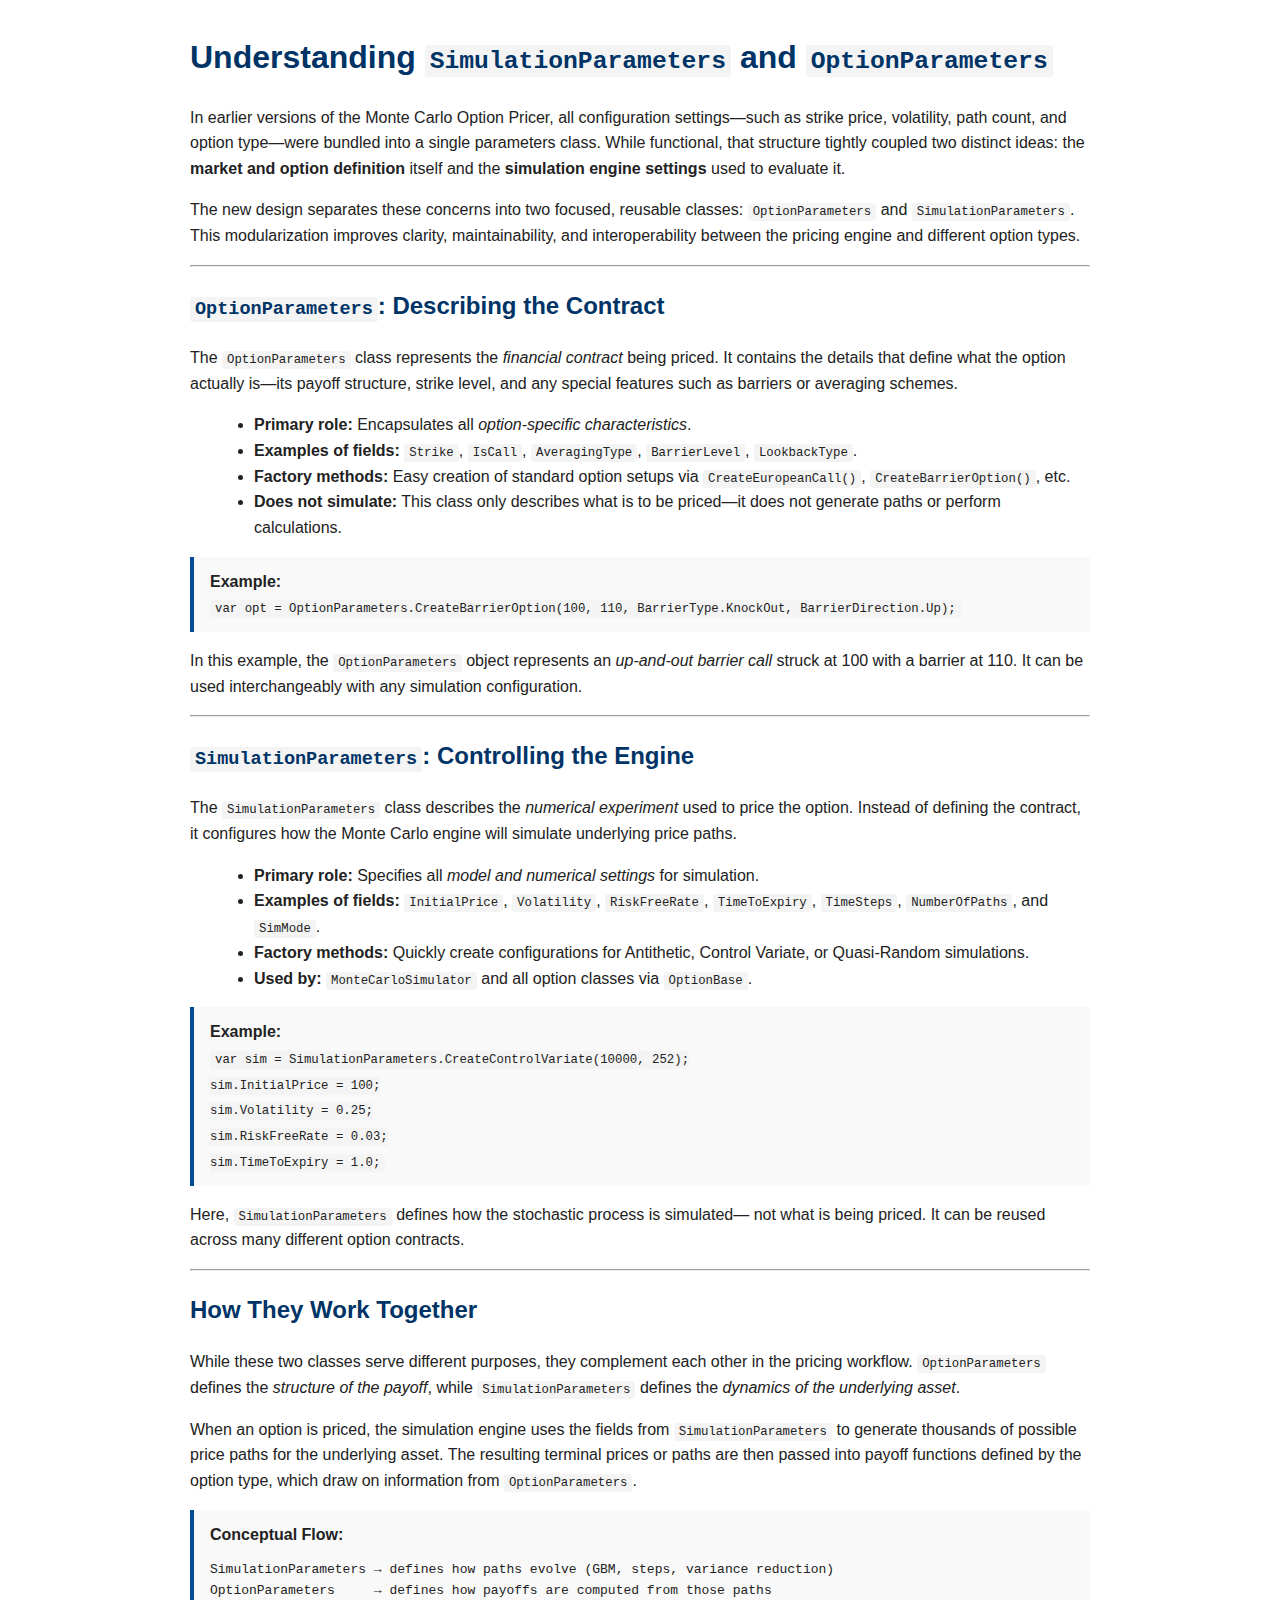
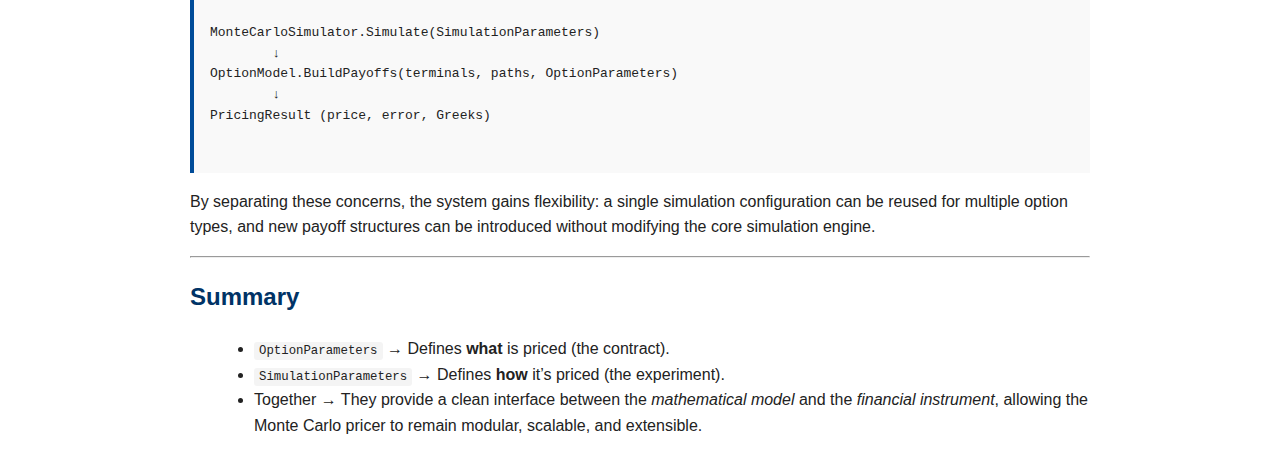
<file: MonteCarloSolution2/MonteCarloOptionPricer/Models/ParameterDocumentation.html>
<!DOCTYPE html>
<html lang="en">
<head>
  <meta charset="UTF-8">
  <meta name="viewport" content="width=device-width, initial-scale=1.0">
  <title>SimulationParameters vs OptionParameters Overview</title>
  <style>
    body {
      font-family: 'Segoe UI', Roboto, sans-serif;
      line-height: 1.6;
      color: #222;
      margin: 2rem auto;
      max-width: 900px;
    }
    h1, h2 {
      color: #003366;
    }
    h3 {
      color: #004c99;
    }
    p {
      margin-bottom: 1rem;
    }
    code {
      background-color: #f4f4f4;
      padding: 2px 5px;
      border-radius: 3px;
      font-size: 0.95em;
    }
    .example {
      background-color: #f9f9f9;
      border-left: 4px solid #004c99;
      padding: 0.75rem 1rem;
      margin: 1rem 0;
    }
    ul {
      margin-left: 1.5rem;
    }
  </style>
</head>
<body>

  <h1>Understanding <code>SimulationParameters</code> and <code>OptionParameters</code></h1>
  <p>
    In earlier versions of the Monte Carlo Option Pricer, all configuration settings—such as
    strike price, volatility, path count, and option type—were bundled into a single parameters
    class. While functional, that structure tightly coupled two distinct ideas:
    the <strong>market and option definition</strong> itself and the <strong>simulation engine
    settings</strong> used to evaluate it. 
  </p>

  <p>
    The new design separates these concerns into two focused, reusable classes:
    <code>OptionParameters</code> and <code>SimulationParameters</code>. This modularization improves
    clarity, maintainability, and interoperability between the pricing engine and different option types.
  </p>

  <hr>

  <h2><code>OptionParameters</code>: Describing the Contract</h2>
  <p>
    The <code>OptionParameters</code> class represents the <em>financial contract</em> being priced.
    It contains the details that define what the option actually is—its payoff structure,
    strike level, and any special features such as barriers or averaging schemes.
  </p>

  <ul>
    <li><strong>Primary role:</strong> Encapsulates all <em>option-specific characteristics</em>.</li>
    <li><strong>Examples of fields:</strong> 
      <code>Strike</code>, <code>IsCall</code>, <code>AveragingType</code>,
      <code>BarrierLevel</code>, <code>LookbackType</code>.</li>
    <li><strong>Factory methods:</strong> Easy creation of standard option setups via
      <code>CreateEuropeanCall()</code>, <code>CreateBarrierOption()</code>, etc.</li>
    <li><strong>Does not simulate:</strong> This class only describes what is to be priced—it
      does not generate paths or perform calculations.</li>
  </ul>

  <div class="example">
    <strong>Example:</strong><br>
    <code>var opt = OptionParameters.CreateBarrierOption(100, 110, BarrierType.KnockOut, BarrierDirection.Up);</code>
  </div>

  <p>
    In this example, the <code>OptionParameters</code> object represents an <em>up-and-out barrier call</em>
    struck at 100 with a barrier at 110. It can be used interchangeably with any simulation configuration.
  </p>

  <hr>

  <h2><code>SimulationParameters</code>: Controlling the Engine</h2>
  <p>
    The <code>SimulationParameters</code> class describes the <em>numerical experiment</em> used to
    price the option. Instead of defining the contract, it configures how the Monte Carlo engine will
    simulate underlying price paths.
  </p>

  <ul>
    <li><strong>Primary role:</strong> Specifies all <em>model and numerical settings</em> for simulation.</li>
    <li><strong>Examples of fields:</strong>
      <code>InitialPrice</code>, <code>Volatility</code>, <code>RiskFreeRate</code>,
      <code>TimeToExpiry</code>, <code>TimeSteps</code>, <code>NumberOfPaths</code>,
      and <code>SimMode</code>.</li>
    <li><strong>Factory methods:</strong> Quickly create configurations for Antithetic,
      Control Variate, or Quasi-Random simulations.</li>
    <li><strong>Used by:</strong> <code>MonteCarloSimulator</code> and all option classes via
      <code>OptionBase</code>.</li>
  </ul>

  <div class="example">
    <strong>Example:</strong><br>
    <code>
      var sim = SimulationParameters.CreateControlVariate(10000, 252);<br>
      sim.InitialPrice = 100;<br>
      sim.Volatility = 0.25;<br>
      sim.RiskFreeRate = 0.03;<br>
      sim.TimeToExpiry = 1.0;
    </code>
  </div>

  <p>
    Here, <code>SimulationParameters</code> defines how the stochastic process is simulated—
    not what is being priced. It can be reused across many different option contracts.
  </p>

  <hr>

  <h2>How They Work Together</h2>
  <p>
    While these two classes serve different purposes, they complement each other in the pricing workflow.
    <code>OptionParameters</code> defines the <em>structure of the payoff</em>, while
    <code>SimulationParameters</code> defines the <em>dynamics of the underlying asset</em>.
  </p>

  <p>
    When an option is priced, the simulation engine uses the fields from
    <code>SimulationParameters</code> to generate thousands of possible price paths for the underlying
    asset. The resulting terminal prices or paths are then passed into payoff functions defined by
    the option type, which draw on information from <code>OptionParameters</code>.
  </p>

  <div class="example">
    <strong>Conceptual Flow:</strong>
    <pre>
SimulationParameters → defines how paths evolve (GBM, steps, variance reduction)
OptionParameters     → defines how payoffs are computed from those paths

MonteCarloSimulator.Simulate(SimulationParameters)
        ↓
OptionModel.BuildPayoffs(terminals, paths, OptionParameters)
        ↓
PricingResult (price, error, Greeks)
    </pre>
  </div>

  <p>
    By separating these concerns, the system gains flexibility: a single simulation configuration
    can be reused for multiple option types, and new payoff structures can be introduced without
    modifying the core simulation engine.
  </p>

  <hr>

  <h2>Summary</h2>
  <ul>
    <li><code>OptionParameters</code> → Defines <strong>what</strong> is priced (the contract).</li>
    <li><code>SimulationParameters</code> → Defines <strong>how</strong> it’s priced (the experiment).</li>
    <li>Together → They provide a clean interface between the <em>mathematical model</em>
        and the <em>financial instrument</em>, allowing the Monte Carlo pricer to remain modular,
        scalable, and extensible.</li>
  </ul>

</body>
</html>
</file>
